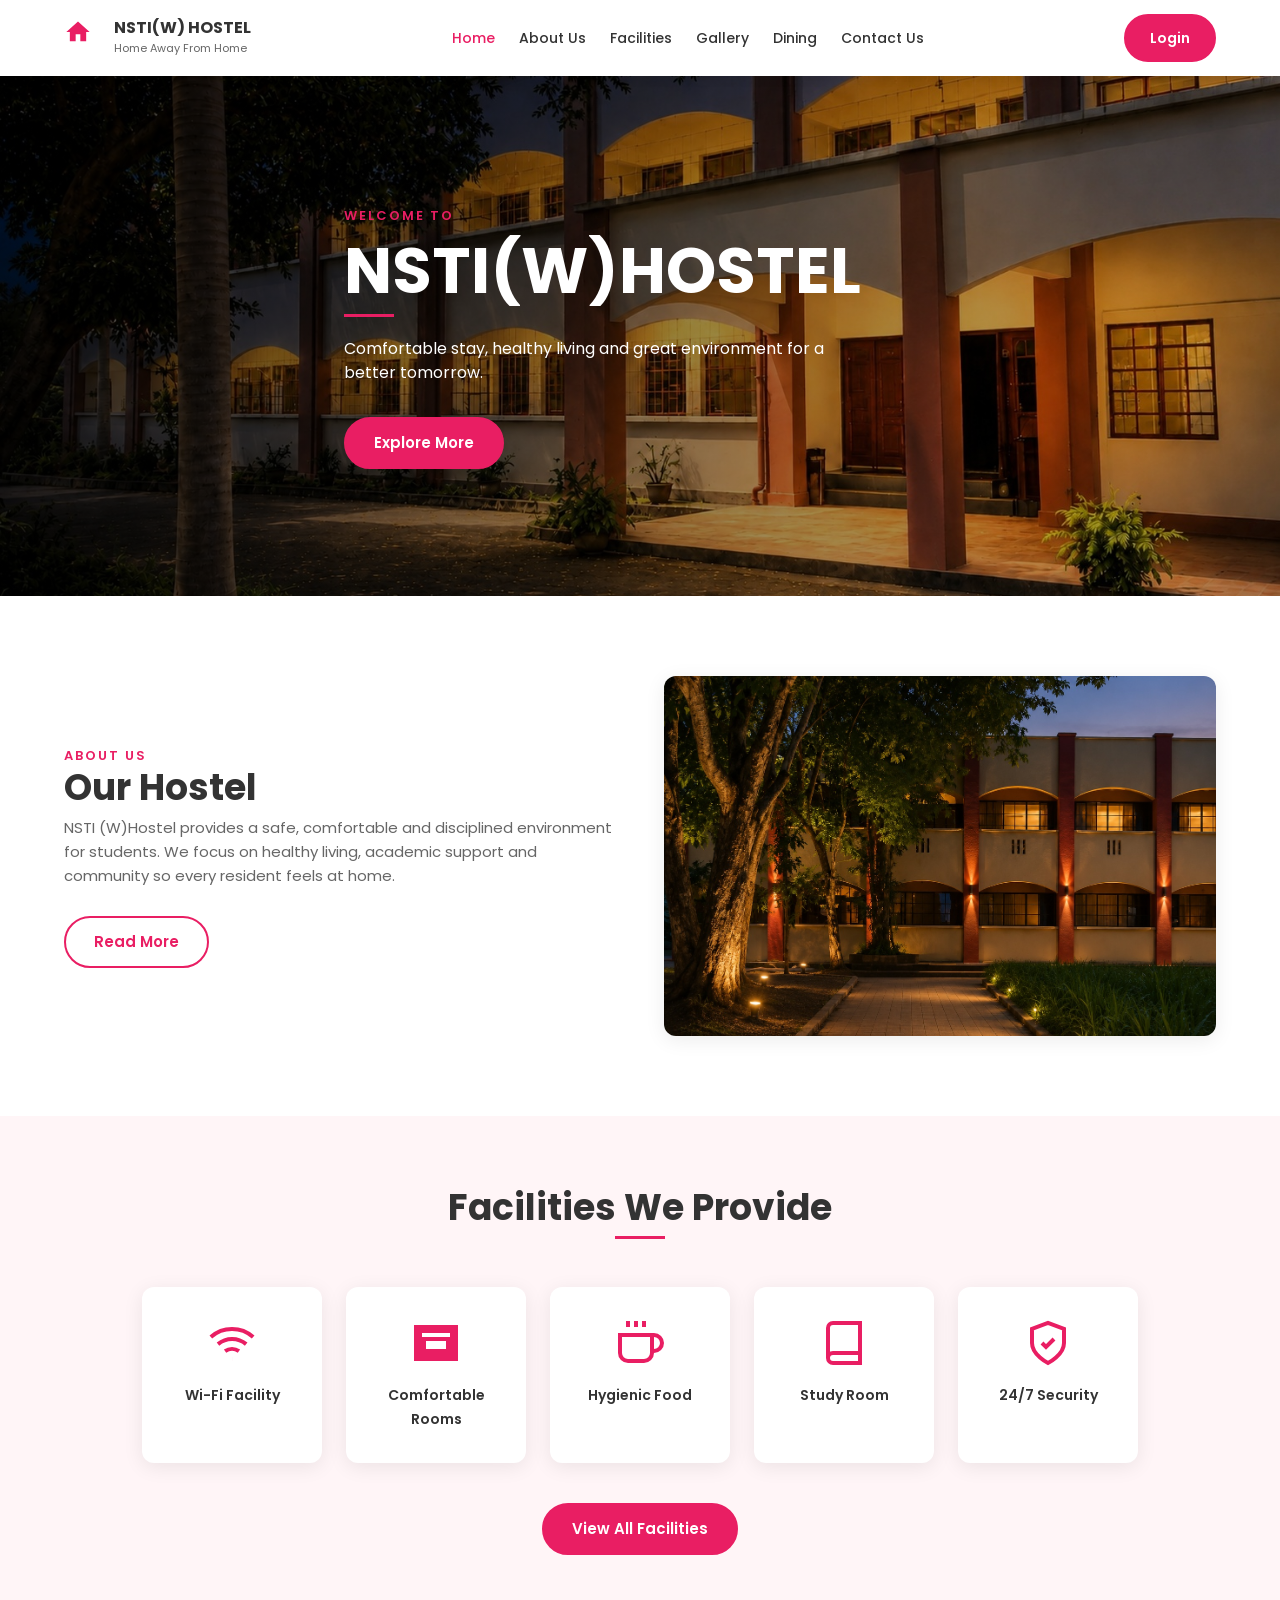
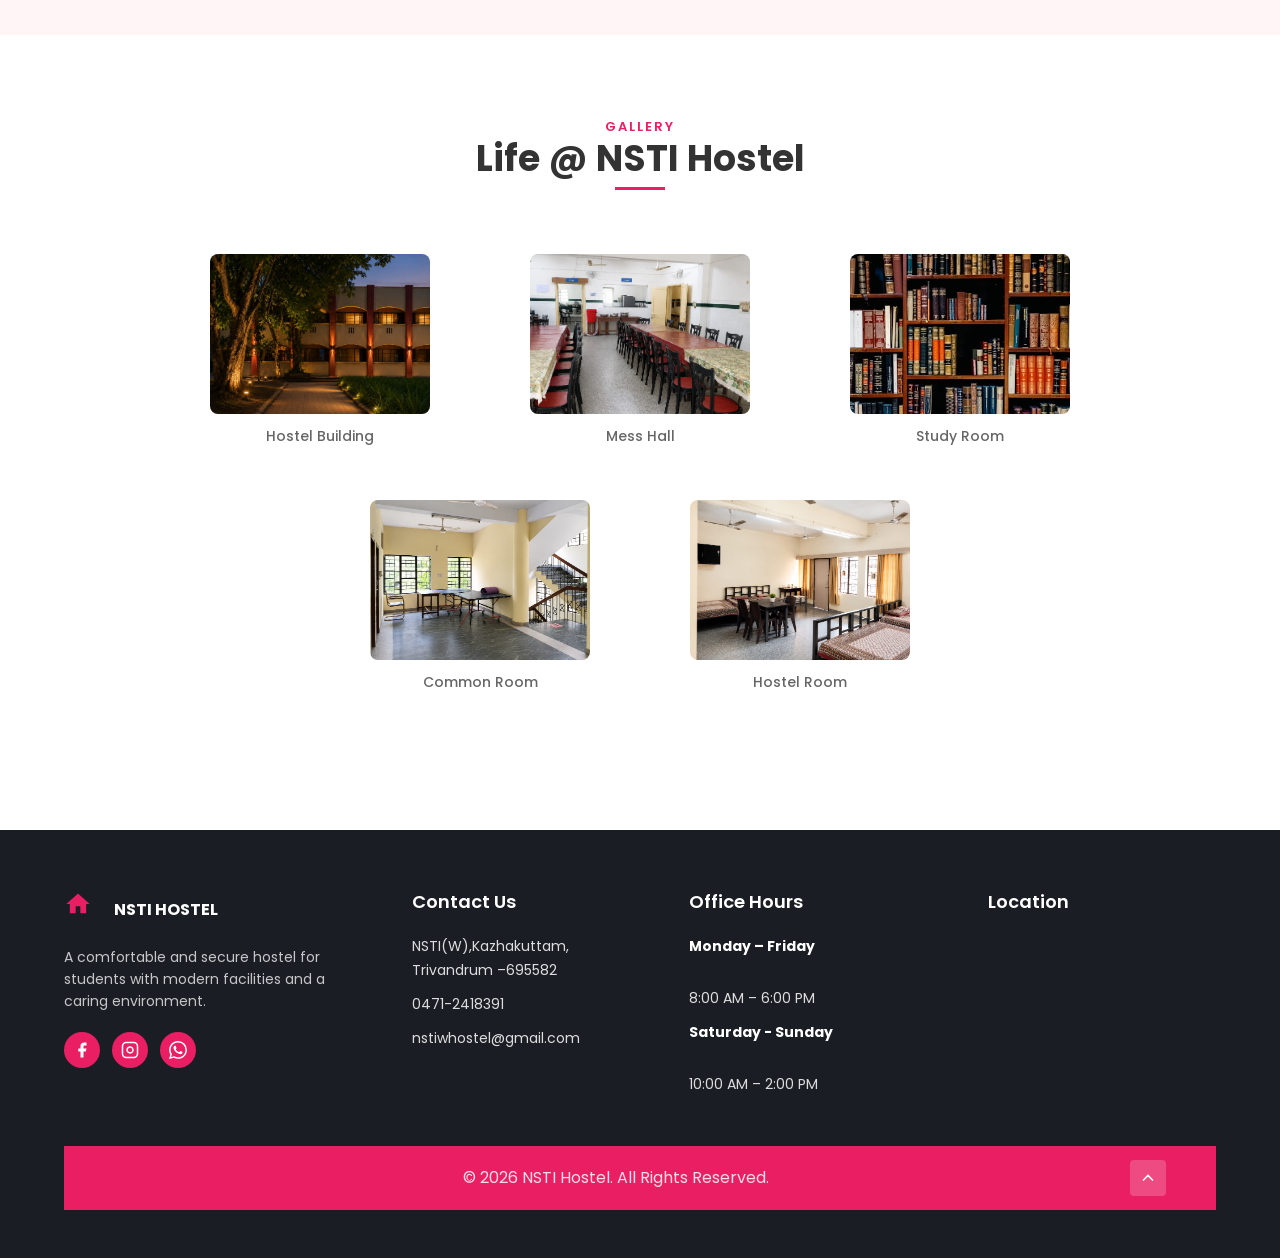
<file: index.html>
<!DOCTYPE html>
<html lang="en">
<head>
  <meta charset="UTF-8">
  <meta name="viewport" content="width=device-width, initial-scale=1.0">
  <title>NSTI Hostel — Home Away From Home</title>
  <link rel="icon" type="image/png" href="images/favicon.png">
  <link rel="preconnect" href="https://fonts.googleapis.com">
  <link rel="preconnect" href="https://fonts.gstatic.com" crossorigin>
  <link href="https://fonts.googleapis.com/css2?family=Poppins:wght@400;500;600;700&display=swap" rel="stylesheet">
  <link rel="stylesheet" href="style/styles.css">
 
</head>
<body>

  <header class="header">
    <div class="container header-row">
      <a href="index.html" class="logo">
        <span class="logo-icon"><svg viewBox="0 0 24 24" fill="currentColor"><path d="M10 20v-6h4v6h5v-8h3L12 3 2 12h3v8z"/></svg></span>
        <span class="logo-text"><strong>NSTI(W) HOSTEL</strong><small>Home Away From Home</small></span>
      </a>
      <input type="checkbox" id="menu-check" class="menu-check">
      <label for="menu-check" class="menu-btn" aria-label="Toggle menu"><span></span><span></span><span></span></label>
      <nav class="nav">
        <a href="index.html" class="nav-link active">Home</a>
        <a href="index.html#about" class="nav-link">About Us</a>
        <a href="facilities.html" class="nav-link">Facilities</a>
   
       <a href="index.html#gallery" class="nav-link">Gallery</a>
     <a href="dining.html" class="nav-link">Dining</a>
        <a href="contact.html" class="nav-link">Contact Us</a>
        
      </nav>
     
      
      <a href="login.html" class="btn btn-pink btn-login">Login</a>
    </div>
  </header>

  <section id="home" class="hero">
    <div class="hero-overlay"></div>
    <div class="container hero-box">
      <p class="label">WELCOME TO</p>
      <h1 class="hero-title">NSTI(W)HOSTEL</h1>
      <span class="pink-line"></span>
      <p class="hero-text">Comfortable stay, healthy living and great environment for a better tomorrow.</p>
      <div class="hero-btns">
        <a href="index.html#about" class="btn btn-pink">Explore More</a>
        
      </div>
    </div>
  </section>

  <section id="about" class="section">
    <div class="container row">
      <div class="col-text">
        <p class="label">ABOUT US</p>
        <h2 class="title">Our Hostel</h2>
        <p class="text">
          NSTI (W)Hostel provides a safe, comfortable and disciplined environment for students.
          We focus on healthy living, academic support and community so every resident feels at home.
          
        </p>
        <a href="facilities.html" class="btn btn-border">Read More</a>
      </div>
      <div class="col-img">
        <img src="images/front1.jpg" alt="NSTI Hostel building" class="rounded-img">
      </div>
    </div>
  </section>

  <section id="facilities" class="section section-pink">
    <div class="container">
      <div class="center-head">
        
        <h2 class="title">Facilities We Provide</h2>
        <span class="pink-line center"></span>
      </div>
      <div class="card-row">
        <div class="card">
          <span class="card-icon"><svg viewBox="0 0 24 24" fill="none" stroke="currentColor" stroke-width="2"><path d="M5 12.55a11 11 0 0 1 14.08 0M1.42 9a16 16 0 0 1 21.16 0M8.53 16.11a6 6 0 0 1 6.95 0M12 20h.01"/></svg></span>
          <h3>Wi-Fi Facility</h3>
        </div>
        <div class="card">
          <span class="card-icon"><svg viewBox="0 0 24 24" fill="none" stroke="currentColor" stroke-width="2"><path d="M2 4v16h20V4H2zm2 2h16v12H4V6z"/><path d="M6 10h12v6H6z"/></svg></span>
          <h3>Comfortable Rooms</h3>
        </div>
        <div class="card">
          <span class="card-icon"><svg viewBox="0 0 24 24" fill="none" stroke="currentColor" stroke-width="2"><path d="M18 8h1a4 4 0 0 1 0 8h-1M2 8h16v9a4 4 0 0 1-4 4H6a4 4 0 0 1-4-4V8z"/><line x1="6" y1="1" x2="6" y2="4"/><line x1="10" y1="1" x2="10" y2="4"/><line x1="14" y1="1" x2="14" y2="4"/></svg></span>
          <h3>Hygienic Food</h3>
        </div>
        <div class="card">
          <span class="card-icon"><svg viewBox="0 0 24 24" fill="none" stroke="currentColor" stroke-width="2"><path d="M4 19.5A2.5 2.5 0 0 1 6.5 17H20"/><path d="M6.5 2H20v20H6.5A2.5 2.5 0 0 1 4 19.5v-15A2.5 2.5 0 0 1 6.5 2z"/></svg></span>
          <h3>Study Room</h3>
        </div>
        <div class="card">
          <span class="card-icon"><svg viewBox="0 0 24 24" fill="none" stroke="currentColor" stroke-width="2"><path d="M12 22s8-4 8-10V5l-8-3-8 3v7c0 6 8 10 8 10z"/><path d="m9 12 2 2 4-4"/></svg></span>
          <h3>24/7 Security</h3>
        </div>
        
      </div>
      <div class="center-btn">
        <a href="facilities.html" class="btn btn-pink">View All Facilities</a>
      </div>
    </div>
  </section>

  <section id="gallery" class="section">
    <div class="container">
      <div class="center-head">
        <p class="label">GALLERY</p>
        <h2 class="title">Life @ NSTI Hostel</h2>
<span class ="pink-line center"></span>
      </div>
      <div class="gallery-row">
        <figure class="gallery-box">
          <img src="images/front1.jpg" alt="Hostel Building">
          <figcaption>Hostel Building</figcaption>
        </figure>
        <figure class="gallery-box">
          <img src="images/mess.png" alt="Mess Hall">
          <figcaption>Mess Hall</figcaption>
        </figure>
        <figure class="gallery-box">
          <img src="images/gallery-study-room.jpg" alt="Study Room">
          <figcaption>Study Room</figcaption>
        </figure>
        <figure class="gallery-box">
          <img src="images/common room.png" alt="Common Room">
          <figcaption>Common Room</figcaption>
        </figure>
        <figure class="gallery-box">
          <img src="images/room.png" alt="Hostel Room">
          <figcaption>Hostel Room</figcaption>
        </figure>
      </div>
      <div class="center-btn">
        
      </div>
    </div>
  </section>

  <footer class="footer">
    <div class="container footer-row">
      <div class="footer-col wide">
        <a href="index.html" class="logo">
          <span class="logo-icon"><svg viewBox="0 0 24 24" fill="currentColor"><path d="M10 20v-6h4v6h5v-8h3L12 3 2 12h3v8z"/></svg></span>
          <span class="logo-text"><strong>NSTI HOSTEL</strong></span>
        </a>
        <p class="footer-text">A comfortable and secure hostel for students with modern facilities and a caring environment.</p>
        <div class="social-row">
          <a href="#" class="social-link" aria-label="Facebook"><svg viewBox="0 0 24 24" fill="currentColor"><path d="M18 2h-3a5 5 0 0 0-5 5v3H7v4h3v8h4v-8h3l1-4h-4V7a1 1 0 0 1 1-1h3z"/></svg></a>
          <a href="#" class="social-link" aria-label="Instagram"><svg viewBox="0 0 24 24" fill="none" stroke="currentColor" stroke-width="2"><rect x="2" y="2" width="20" height="20" rx="5"/><path d="M16 11.37A4 4 0 1 1 12.63 8 4 4 0 0 1 16 11.37z"/></svg></a>
          <a href="#" class="social-link" aria-label="WhatsApp"><svg viewBox="0 0 24 24" fill="currentColor"><path d="M17.472 14.382c-.297-.149-1.758-.867-2.03-.967-.273-.099-.471-.148-.67.15-.197.297-.767.966-.94 1.164-.173.199-.347.223-.644.075-.297-.15-1.255-.463-2.39-1.475-.883-.788-1.48-1.761-1.653-2.059-.173-.297-.018-.458.13-.606.134-.133.298-.347.446-.52.149-.174.198-.298.298-.497.099-.198.05-.371-.025-.52-.075-.149-.669-1.612-.916-2.207-.242-.579-.487-.5-.669-.51-.173-.008-.371-.01-.57-.01-.198 0-.52.074-.792.372-.272.297-1.04 1.016-1.04 2.479 0 1.462 1.065 2.875 1.213 3.074.149.198 2.096 3.2 5.077 4.487.709.306 1.262.489 1.694.625.712.227 1.36.195 1.871.118.571-.085 1.758-.719 2.006-1.413.248-.694.248-1.289.173-1.413-.074-.124-.272-.198-.57-.347m-5.421 7.403h-.004a9.87 9.87 0 0 1-5.031-1.378l-.361-.214-3.741.982.998-3.648-.235-.374a9.86 9.86 0 0 1-1.51-5.26c.001-5.45 4.436-9.884 9.888-9.884 2.64 0 5.122 1.03 6.988 2.898a9.825 9.825 0 0 1 2.893 6.994c-.003 5.45-4.435 9.884-9.885 9.884m8.413-18.297A11.815 11.815 0 0 0 12.05 0C5.495 0 .16 5.335.157 11.892c0 2.096.547 4.142 1.588 5.945L.057 24l6.305-1.654a11.882 11.882 0 0 0 5.683 1.448h.005c6.554 0 11.89-5.335 11.893-11.893a11.821 11.821 0 0 0-3.48-8.413z"/></svg></a>
        </div>
      </div>
      
      <div class="footer-col">
        <h3 class="footer-title">Contact Us</h3>
        <ul class="footer-list">
          <li>NSTI(W),Kazhakuttam,
         Trivandrum –695582</li>
          <li>0471-2418391</li>
          <li>nstiwhostel@gmail.com</li>
        </ul>
      </div>
      <div class="footer-col">
        <h3 class="footer-title">Office Hours</h3>
        <ul class="footer-list">
          <li><strong>Monday – Friday</strong><br>8:00 AM – 6:00 PM</li>
          <li><strong>Saturday - Sunday</strong><br>10:00 AM – 2:00 PM</li>
        </ul>
      </div>
<ul>
<li>
<div class="location">
	<center><h3 class="footer-title">Location</h3></center>
	<iframe src="https://www.google.com/maps/embed?pb=!1m18!1m12!1m3!1d3945.1865123400244!2d76.86432767582475!3d8.578058295882988!2m3!1f0!2f0!3f0!3m2!1i1024!2i768!4f13.1!3m3!1m2!1s0x3b05bfa6701f8927%3A0x2cf3b513cea7321d!2sNational%20Skill%20Training%20Institute%20for%20Women!5e0!3m2!1sen!2sin!4v1779445949504!5m2!1sen!2sin" width="250" height="150" style="border:0;" allowfullscreen="" loading="lazy" referrerpolicy="no-referrer-when-downgrade">      	 
		 </iframe>
    </div>
</li>
</ul>
    <div class="footer-bar">
      <div class="container bar-row">
        <p><center>© 2026 NSTI Hostel. All Rights Reserved.</center></p>
        <a href="#home" class="top-btn" aria-label="Back to top"><svg viewBox="0 0 24 24" fill="none" stroke="currentcolor" stroke-width="2"><polyline points="18 15 12 9 6 15"/></svg></a>
      </div>
	
    </div>
  </footer>

</body>
</html>
</file>
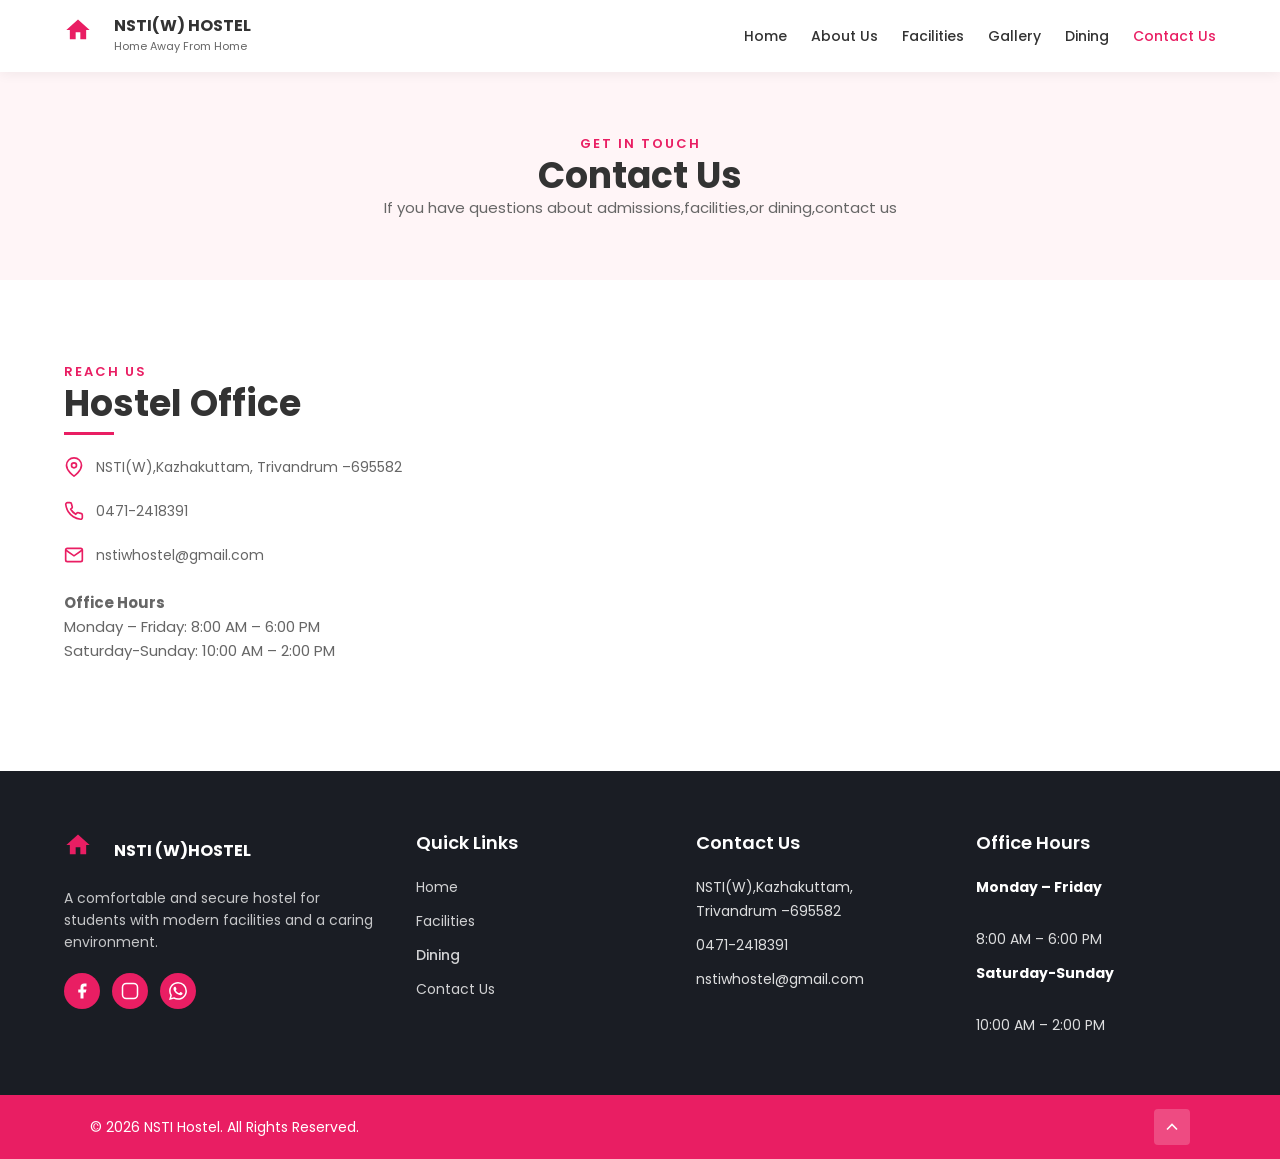
<file: contact.html>
<!DOCTYPE html>
<html lang="en">
<head>
  <meta charset="UTF-8">
  <meta name="viewport" content="width=device-width, initial-scale=1.0">
  <title>Contact Us — NSTI (W)Hostel</title>
  <link rel="icon" type="image/png" href="images/favicon.png">
  <link rel="preconnect" href="https://fonts.googleapis.com">
  <link rel="preconnect" href="https://fonts.gstatic.com" crossorigin>
  <link href="https://fonts.googleapis.com/css2?family=Poppins:wght@400;500;600;700&display=swap" rel="stylesheet">
  <link rel="stylesheet" href="style/styles.css">
</head>
<body>

  <header class="header">
    <div class="container header-row">
      <a href="index.html" class="logo">
        <span class="logo-icon"><svg viewBox="0 0 24 24" fill="currentColor"><path d="M10 20v-6h4v6h5v-8h3L12 3 2 12h3v8z"/></svg></span>
        <span class="logo-text"><strong>NSTI(W) HOSTEL</strong><small>Home Away From Home</small></span>
      </a>
      <input type="checkbox" id="menu-check" class="menu-check">
      <label for="menu-check" class="menu-btn" aria-label="Toggle menu"><span></span><span></span><span></span></label>
      <nav class="nav">
        <a href="index.html" class="nav-link">Home</a>
        <a href="index.html#about" class="nav-link">About Us</a>
        <a href="facilities.html" class="nav-link">Facilities</a>
        
        <a href="index.html#gallery" class="nav-link">Gallery</a>
         <a href="dining.html" class="nav-link">Dining</a>

        <a href="contact.html" class="nav-link active">Contact Us</a>
      </nav>

    </div>
  </header>

  <section class="page-banner">
    <div class="container">
      <p class="label">GET IN TOUCH</p>
      <h1 class="title">Contact Us</h1>
      <p class="text">If you have questions about admissions,facilities,or dining,contact us</p>
    </div>
  </section>

  <section class="section">
    <div class="container contact-row">
      <div class="contact-info">
        <p class="label">REACH US</p>
        <h2 class="title">Hostel Office</h2>
        <span class="pink-line"></span>

        <div class="info-item">
          <span class="info-icon"><svg viewBox="0 0 24 24" fill="none" stroke="currentColor" stroke-width="2"><path d="M21 10c0 7-9 13-9 13s-9-6-9-13a9 9 0 0 1 18 0z"/><circle cx="12" cy="10" r="3"/></svg></span>
          <span> NSTI(W),Kazhakuttam,
         Trivandrum –695582 </span>
        </div>
        <div class="info-item">
          <span class="info-icon"><svg viewBox="0 0 24 24" fill="none" stroke="currentColor" stroke-width="2"><path d="M22 16.92v3a2 2 0 0 1-2.18 2 19.79 19.79 0 0 1-8.63-3.07 19.5 19.5 0 0 1-6-6 19.79 19.79 0 0 1-3.07-8.67A2 2 0 0 1 4.11 2h3a2 2 0 0 1 2 1.72c.127.96.361 1.903.7 2.81a2 2 0 0 1-.45 2.11L8.09 9.91a16 16 0 0 0 6 6l1.27-1.27a2 2 0 0 1 2.11-.45c.907.339 1.85.573 2.81.7A2 2 0 0 1 22 16.92z"/></svg></span>
          <span>0471-2418391</span>
        </div>
        <div class="info-item">
          <span class="info-icon"><svg viewBox="0 0 24 24" fill="none" stroke="currentColor" stroke-width="2"><path d="M4 4h16c1.1 0 2 .9 2 2v12c0 1.1-.9 2-2 2H4c-1.1 0-2-.9-2-2V6c0-1.1.9-2 2-2z"/><polyline points="22,6 12,13 2,6"/></svg></span>
          <span>nstiwhostel@gmail.com</span>
        </div>

        <p class="text text-gap">
          <strong>Office Hours</strong><br>
          Monday – Friday: 8:00 AM – 6:00 PM<br>
          Saturday-Sunday: 10:00 AM – 2:00 PM
        </p>
      </div>

     
  </section>

  <footer class="footer">
    <div class="container footer-row">
      <div class="footer-col wide">
        <a href="index.html" class="logo">
          <span class="logo-icon"><svg viewBox="0 0 24 24" fill="currentColor"><path d="M10 20v-6h4v6h5v-8h3L12 3 2 12h3v8z"/></svg></span>
          <span class="logo-text"><strong>NSTI (W)HOSTEL</strong></span>
        </a>
        <p class="footer-text">A comfortable and secure hostel for students with modern facilities and a caring environment.</p>
        <div class="social-row">
          <a href="#" class="social-link" aria-label="Facebook"><svg viewBox="0 0 24 24" fill="currentColor"><path d="M18 2h-3a5 5 0 0 0-5 5v3H7v4h3v8h4v-8h3l1-4h-4V7a1 1 0 0 1 1-1h3z"/></svg></a>
          <a href="#" class="social-link" aria-label="Instagram"><svg viewBox="0 0 24 24" fill="none" stroke="currentColor" stroke-width="2"><rect x="2" y="2" width="20" height="20" rx="5"/></svg></a>
          <a href="#" class="social-link" aria-label="WhatsApp"><svg viewBox="0 0 24 24" fill="currentColor"><path d="M17.472 14.382c-.297-.149-1.758-.867-2.03-.967-.273-.099-.471-.148-.67.15-.197.297-.767.966-.94 1.164-.173.199-.347.223-.644.075-.297-.15-1.255-.463-2.39-1.475-.883-.788-1.48-1.761-1.653-2.059-.173-.297-.018-.458.13-.606.134-.133.298-.347.446-.52.149-.174.198-.298.298-.497.099-.198.05-.371-.025-.52-.075-.149-.669-1.612-.916-2.207-.242-.579-.487-.5-.669-.51-.173-.008-.371-.01-.57-.01-.198 0-.52.074-.792.372-.272.297-1.04 1.016-1.04 2.479 0 1.462 1.065 2.875 1.213 3.074.149.198 2.096 3.2 5.077 4.487.709.306 1.262.489 1.694.625.712.227 1.36.195 1.871.118.571-.085 1.758-.719 2.006-1.413.248-.694.248-1.289.173-1.413-.074-.124-.272-.198-.57-.347m-5.421 7.403h-.004a9.87 9.87 0 0 1-5.031-1.378l-.361-.214-3.741.982.998-3.648-.235-.374a9.86 9.86 0 0 1-1.51-5.26c.001-5.45 4.436-9.884 9.888-9.884 2.64 0 5.122 1.03 6.988 2.898a9.825 9.825 0 0 1 2.893 6.994c-.003 5.45-4.435 9.884-9.885 9.884m8.413-18.297A11.815 11.815 0 0 0 12.05 0C5.495 0 .16 5.335.157 11.892c0 2.096.547 4.142 1.588 5.945L.057 24l6.305-1.654a11.882 11.882 0 0 0 5.683 1.448h.005c6.554 0 11.89-5.335 11.893-11.893a11.821 11.821 0 0 0-3.48-8.413z"/></svg></a>
        </div>
      </div>
      <div class="footer-col">
        <h3 class="footer-title">Quick Links</h3>
        <ul class="footer-list">
          <li><a href="index.html">Home</a></li>
          <li><a href="facilities.html">Facilities</a></li>
           <li><a href="dining.html" class="nav-link">Dining</a></li>

          <li><a href="contact.html">Contact Us</a></li>
        </ul>
      </div>
      <div class="footer-col">
        <h3 class="footer-title">Contact Us</h3>
        <ul class="footer-list">
          <li>NSTI(W),Kazhakuttam,
         Trivandrum –695582</li>
          <li>0471-2418391</li>
          <li>nstiwhostel@gmail.com</li>

        </ul>
      </div>
      <div class="footer-col">
        <h3 class="footer-title">Office Hours</h3>
        <ul class="footer-list">
          <li><strong>Monday – Friday</strong><br>8:00 AM – 6:00 PM</li>
          <li><strong>Saturday-Sunday</strong><br>10:00 AM – 2:00 PM</li>
        </ul>
      </div>
    </div>
    <div class="footer-bar">
      <div class="container bar-row">
        <p>© 2026 NSTI Hostel. All Rights Reserved.</p>
        <a href="#" class="top-btn" aria-label="Back to top"><svg viewBox="0 0 24 24" fill="none" stroke="currentColor" stroke-width="2"><polyline points="18 15 12 9 6 15"/></svg></a>
      </div>
    </div>
  </footer>

  
</body>
</html>
</file>
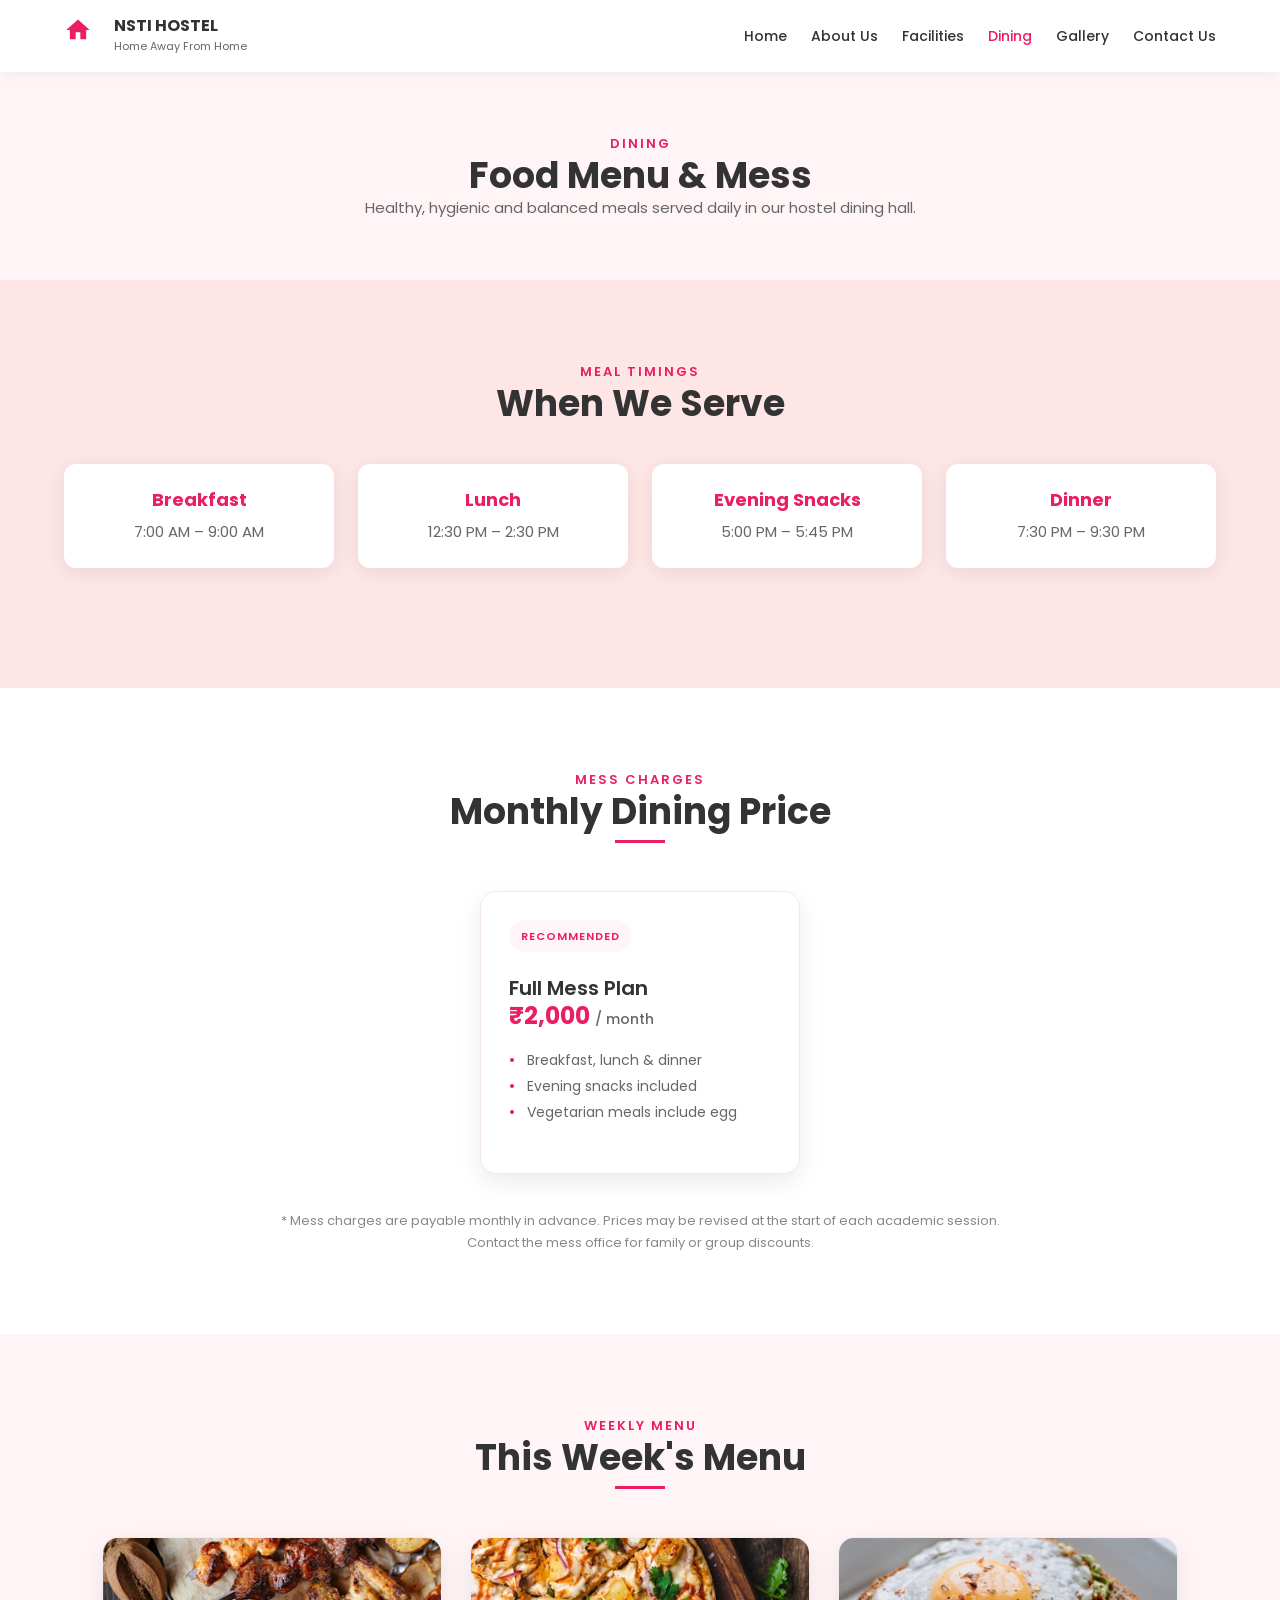
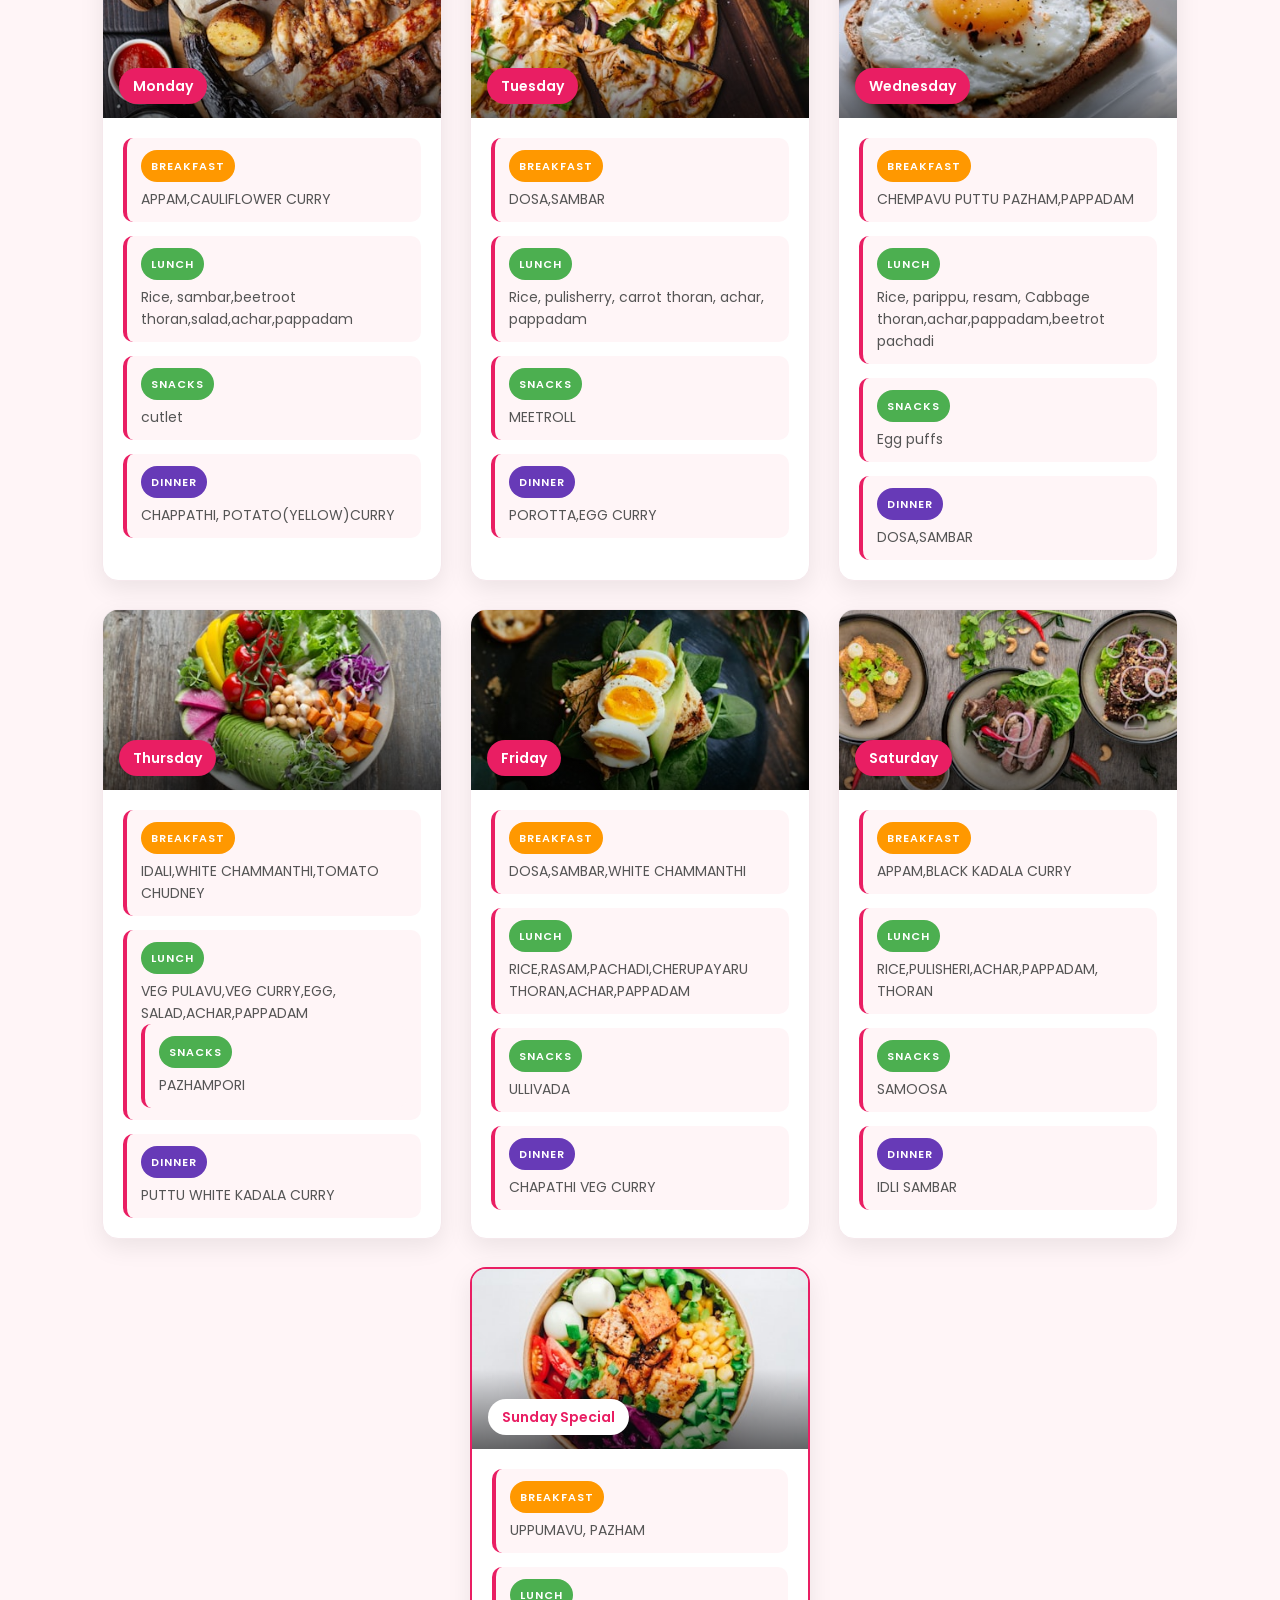
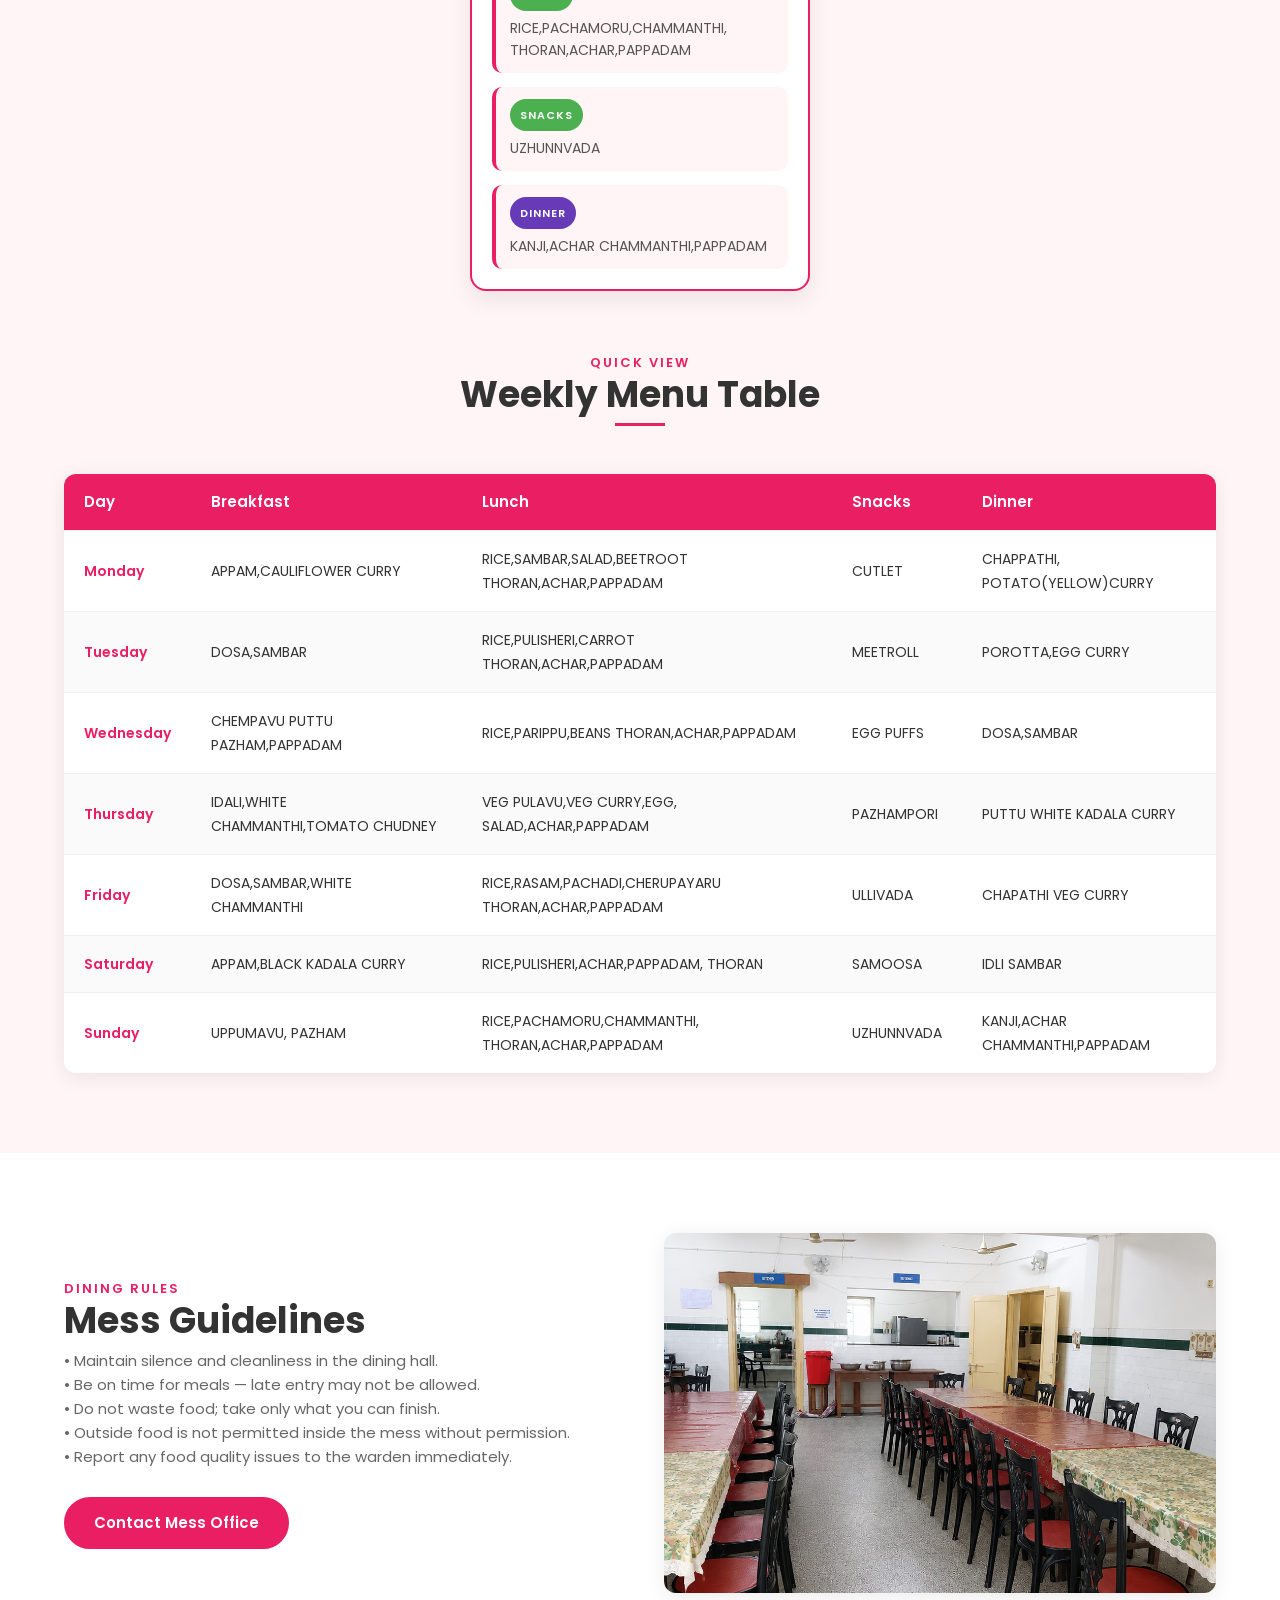
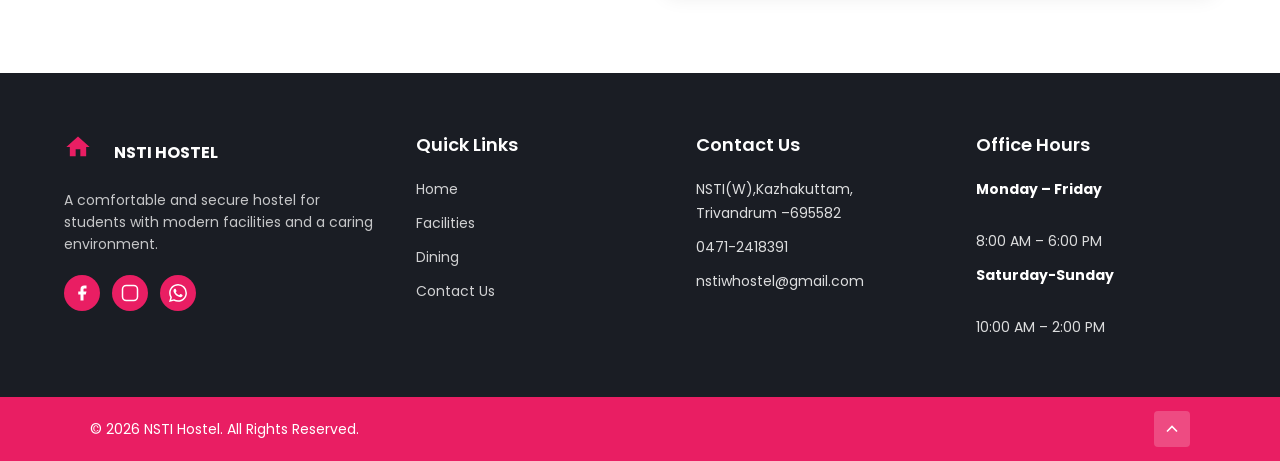
<file: dining.html>
<!DOCTYPE html>
<html lang="en">
<head>
  <meta charset="UTF-8">
  <meta name="viewport" content="width=device-width, initial-scale=1.0">
  <title>Dining — NSTI Hostel</title>
  <link rel="icon" type="image/png" href="images/favicon.png">
  <link rel="preconnect" href="https://fonts.googleapis.com">
  <link rel="preconnect" href="https://fonts.gstatic.com" crossorigin>
  <link href="https://fonts.googleapis.com/css2?family=Poppins:wght@400;500;600;700&display=swap" rel="stylesheet">
  <link rel="stylesheet" href="style/styles.css">
</head>
<body>

  <header class="header">
    <div class="container header-row">
      <a href="index.html" class="logo">
        <span class="logo-icon"><svg viewBox="0 0 24 24" fill="currentColor"><path d="M10 20v-6h4v6h5v-8h3L12 3 2 12h3v8z"/></svg></span>
        <span class="logo-text"><strong>NSTI HOSTEL</strong><small>Home Away From Home</small></span>
      </a>
      <input type="checkbox" id="menu-check" class="menu-check">
      <label for="menu-check" class="menu-btn" aria-label="Toggle menu"><span></span><span></span><span></span></label>
      <nav class="nav">
        <a href="index.html" class="nav-link">Home</a>
        <a href="index.html#about" class="nav-link">About Us</a>
        <a href="facilities.html" class="nav-link">Facilities</a>
        
        <a href="dining.html" class="nav-link active">Dining</a>
        <a href="index.html#gallery" class="nav-link">Gallery</a>
        <a href="contact.html" class="nav-link">Contact Us</a>
      </nav>
     
    </div>
  </header>

  <section class="page-banner">
    <div class="container">
      <p class="label">DINING</p>
      <h1 class="title">Food Menu &amp; Mess</h1>
      <p class="text">Healthy, hygienic and balanced meals served daily in our hostel dining hall.</p>
    </div>
  </section>

  <section class="section section-pink dark-pink">
    <div class="container">
      <div class="center-head">
        <p class="label">MEAL TIMINGS</p>
        <h2 class="title">When We Serve</h2>
      </div>
      <div class="timing-row">
        <div class="timing-box">
          <h3>Breakfast</h3>
          <p>7:00 AM – 9:00 AM</p>
        </div>
        <div class="timing-box">
          <h3>Lunch</h3>
          <p>12:30 PM – 2:30 PM</p>
        </div>
        <div class="timing-box">
          <h3>Evening Snacks</h3>
          <p>5:00 PM – 5:45 PM</p>
        </div>
        <div class="timing-box">
          <h3>Dinner</h3>
          <p>7:30 PM – 9:30 PM</p>
        </div>
      </div>
    </div>
  </section>

  <section class="section">
    <div class="container">
      <div class="center-head">
        <p class="label">MESS CHARGES</p>
        <h2 class="title">Monthly Dining Price</h2>
        <span class="pink-line center"></span>
        
      </div>

      <div class="dining-price-grid">
        <article class="dining-price-card">
          <span class="room-badge">Recommended</span>
          <h3>Full Mess Plan</h3>
          <p class="room-rent">₹2,000 <span>/ month</span></p>
          <ul class="room-details">
            <li>Breakfast, lunch &amp; dinner</li>
            <li>Evening snacks included</li>
            <li>Vegetarian meals include egg</li>
            
          </ul>
        </article>
       
      </div>

      <p class="dining-price-note">* Mess charges are payable monthly in advance. Prices may be revised at the start of each academic session. Contact the mess office for family or group discounts.</p>

    </div>
  </section>

  <section class="section section-pink">
    <div class="container">
      <div class="center-head">
        <p class="label">WEEKLY MENU</p>
        <h2 class="title">This Week's Menu</h2>
        <span class="pink-line center"></span>
      </div>
      <div class="menu-grid">
        <article class="menu-day">
          <div class="menu-day-img">
            <img src="images/menu-monday.jpg" alt="Monday menu">
            <span class="menu-day-badge">Monday</span>
          </div>
          <div class="menu-day-body">
            <div class="menu-meal">
              <span class="meal-tag breakfast">Breakfast</span>
              <p>APPAM,CAULIFLOWER CURRY</p>
            </div>
            <div class="menu-meal">
              <span class="meal-tag lunch">Lunch</span>
              <p>Rice, sambar,beetroot thoran,salad,achar,pappadam</p>
            </div>
<div class="menu-meal">
              <span class="meal-tag lunch">Snacks</span>
              <p>cutlet </p>
            </div>

            <div class="menu-meal">
              <span class="meal-tag dinner">Dinner</span>
              <p>CHAPPATHI,
POTATO(YELLOW)CURRY</p>
            </div>
          </div>
        </article>

        <article class="menu-day">
          <div class="menu-day-img">
            <img src="images/menu-tuesday.jpg" alt="Tuesday menu">
            <span class="menu-day-badge">Tuesday</span>
          </div>
          <div class="menu-day-body">
            <div class="menu-meal">
              <span class="meal-tag breakfast">Breakfast</span>
              <p>DOSA,SAMBAR</p>
            </div>
            <div class="menu-meal">
              <span class="meal-tag lunch">Lunch</span>
              <p>Rice, pulisherry, carrot thoran, achar, pappadam</p>
            </div>
 <div class="menu-meal">
              <span class="meal-tag lunch">Snacks</span>
              <p>MEETROLL</p>
            </div>

            <div class="menu-meal">
              <span class="meal-tag dinner">Dinner</span>
              <p>POROTTA,EGG CURRY</p>
            </div>
          </div>
        </article>

        <article class="menu-day">
          <div class="menu-day-img">
            <img src="images/menu-wednesday.jpg" alt="Wednesday menu">
            <span class="menu-day-badge">Wednesday</span>
          </div>
          <div class="menu-day-body">
            <div class="menu-meal">
              <span class="meal-tag breakfast">Breakfast</span>
              <p>CHEMPAVU PUTTU
PAZHAM,PAPPADAM</p>
            </div>
            <div class="menu-meal">
              <span class="meal-tag lunch">Lunch</span>
              <p>Rice, parippu, resam, Cabbage thoran,achar,pappadam,beetrot pachadi</p>
            </div>
<div class="menu-meal">
              <span class="meal-tag lunch">Snacks</span>
              <p>Egg puffs</p>
            </div>

            <div class="menu-meal">
              <span class="meal-tag dinner">Dinner</span>
              <p>DOSA,SAMBAR</p>
            </div>
          </div>
        </article>

        <article class="menu-day">
          <div class="menu-day-img">
            <img src="images/menu-thursday.jpg" alt="Thursday menu">
            <span class="menu-day-badge">Thursday</span>
          </div>
          <div class="menu-day-body">
            <div class="menu-meal">
              <span class="meal-tag breakfast">Breakfast</span>
              <p>IDALI,WHITE
CHAMMANTHI,TOMATO
CHUDNEY</p>
            </div>
            <div class="menu-meal">
              <span class="meal-tag lunch">Lunch</span>
              <p>VEG PULAVU,VEG CURRY,EGG,
SALAD,ACHAR,PAPPADAM
</p>
        <div class="menu-meal">
              <span class="meal-tag lunch">Snacks </span>
              <p>PAZHAMPORI </p>
            </div>

            </div>
            <div class="menu-meal">
              <span class="meal-tag dinner">Dinner</span>
              <p>PUTTU
WHITE KADALA CURRY
</p>
            </div>
          </div>
        </article>

        <article class="menu-day">
          <div class="menu-day-img">
            <img src="images/menu-friday.jpg" alt="Friday menu">
            <span class="menu-day-badge">Friday</span>
          </div>
          <div class="menu-day-body">
            <div class="menu-meal">
              <span class="meal-tag breakfast">Breakfast</span>
              <p>DOSA,SAMBAR,WHITE
CHAMMANTHI</p>
            </div>
            <div class="menu-meal">
              <span class="meal-tag lunch">Lunch</span>
              <p>RICE,RASAM,PACHADI,CHERUPAYARU
THORAN,ACHAR,PAPPADAM</p>
            </div>

         <div class="menu-meal">
              <span class="meal-tag lunch">Snacks </span>
              <p>ULLIVADA </p>
            </div>

            <div class="menu-meal">
              <span class="meal-tag dinner">Dinner</span>
              <p>CHAPATHI
VEG CURRY</p>
            </div>
          </div>
        </article>

        <article class="menu-day">
          <div class="menu-day-img">
            <img src="images/menu-saturday.jpg" alt="Saturday menu">
            <span class="menu-day-badge">Saturday</span>
          </div>
          <div class="menu-day-body">
            <div class="menu-meal">
              <span class="meal-tag breakfast">Breakfast</span>
              <p>APPAM,BLACK KADALA
CURRY</p>
            </div>
            <div class="menu-meal">
              <span class="meal-tag lunch">Lunch</span>
              <p>RICE,PULISHERI,ACHAR,PAPPADAM,
THORAN
</p>
            </div>

<div class="menu-meal">
              <span class="meal-tag lunch">Snacks </span>
              <p>SAMOOSA </p>
            </div>

            <div class="menu-meal">
              <span class="meal-tag dinner">Dinner</span>
              <p>IDLI
SAMBAR</p>
            </div>
          </div>
        </article>

        <article class="menu-day highlight">
          <div class="menu-day-img">
            <img src="images/menu-sunday.jpg" alt="Sunday special menu">
            <span class="menu-day-badge">Sunday Special</span>
          </div>
          <div class="menu-day-body">
            <div class="menu-meal">
              <span class="meal-tag breakfast">Breakfast</span>
              <p>UPPUMAVU, PAZHAM</p>
            </div>
            <div class="menu-meal">
              <span class="meal-tag lunch">Lunch</span>
              <p>RICE,PACHAMORU,CHAMMANTHI,
THORAN,ACHAR,PAPPADAM</p>
            </div>
<div class="menu-meal">
              <span class="meal-tag lunch">Snacks </span>
              <p>UZHUNNVADA</p>
            </div>


            <div class="menu-meal">
              <span class="meal-tag dinner">Dinner</span>
              <p>KANJI,ACHAR
CHAMMANTHI,PAPPADAM</p>
            </div>
          </div>
        </article>
      </div>

      <div class="center-head section-head-gap">
        <p class="label">QUICK VIEW</p>
        <h2 class="title">Weekly Menu Table</h2>
        <span class="pink-line center"></span>
      </div>
      <div class="menu-table-wrap">
        <table class="menu-table">
          <thead>
            <tr>
              <th>Day</th>
              <th>Breakfast</th>
              <th>Lunch</th>
              <th>Snacks</th>
              <th>Dinner</th>
            </tr>
          </thead>
          <tbody>
            <tr>
              <td>Monday</td>
              <td>APPAM,CAULIFLOWER CURRY </td>
              <td>RICE,SAMBAR,SALAD,BEETROOT
THORAN,ACHAR,PAPPADAM</td>
              <td>CUTLET</td>
              <td>CHAPPATHI,
POTATO(YELLOW)CURRY</td>
            </tr>
            <tr>
              <td>Tuesday</td>
              <td>DOSA,SAMBAR</td>
              <td>RICE,PULISHERI,CARROT
THORAN,ACHAR,PAPPADAM</td>
              <td>MEETROLL</td>
              <td>POROTTA,EGG CURRY</td>

            </tr>
            <tr>
              <td>Wednesday</td>
              <td>CHEMPAVU PUTTU
PAZHAM,PAPPADAM</td>
              <td>RICE,PARIPPU,BEANS
THORAN,ACHAR,PAPPADAM
</td>
              <td>EGG PUFFS </td>
              <td>DOSA,SAMBAR</td>
            </tr>
            <tr>
              <td>Thursday</td>
              <td>IDALI,WHITE
CHAMMANTHI,TOMATO
CHUDNEY</td>
              <td>VEG PULAVU,VEG CURRY,EGG,
SALAD,ACHAR,PAPPADAM</td>
              <td>PAZHAMPORI</td>
              <td>PUTTU
WHITE KADALA CURRY</td>
            </tr>
            <tr>
              <td>Friday</td>
              <td>DOSA,SAMBAR,WHITE
CHAMMANTHI</td>
              <td>RICE,RASAM,PACHADI,CHERUPAYARU
THORAN,ACHAR,PAPPADAM</td>
              <td>ULLIVADA</td>
              <td>CHAPATHI
VEG CURRY</td>
            </tr>
            <tr>
              <td>Saturday</td>
              <td>APPAM,BLACK KADALA
CURRY</td>
              <td>RICE,PULISHERI,ACHAR,PAPPADAM,
THORAN
</td>
              <td>SAMOOSA</td>
              <td>IDLI
SAMBAR</td>
            </tr>
            <tr>
              <td>Sunday</td>
              <td>UPPUMAVU, PAZHAM</td>
              <td>RICE,PACHAMORU,CHAMMANTHI,
THORAN,ACHAR,PAPPADAM</td>
              <td>UZHUNNVADA </td>
             <td>KANJI,ACHAR
CHAMMANTHI,PAPPADAM</td>
            </tr>
          </tbody>
        </table>
      </div>
    </div>
  </section>

  <section class="section">
    <div class="container row">
      <div class="col-text">
        <p class="label">DINING RULES</p>
        <h2 class="title">Mess Guidelines</h2>
        <p class="text">• Maintain silence and cleanliness in the dining hall.<br>
        • Be on time for meals — late entry may not be allowed.<br>
        • Do not waste food; take only what you can finish.<br>
        • Outside food is not permitted inside the mess without permission.<br>
        • Report any food quality issues to the warden immediately.</p>
        <a href="contact.html" class="btn btn-pink">Contact Mess Office</a>
      </div>
      <div class="col-img">
        <img src="images\mess.png" alt="NSTI Hostel mess hall" class="rounded-img">
      </div>
    </div>
  </section>

  <footer class="footer">
    <div class="container footer-row">
      <div class="footer-col wide">
        <a href="index.html" class="logo">
          <span class="logo-icon"><svg viewBox="0 0 24 24" fill="currentColor"><path d="M10 20v-6h4v6h5v-8h3L12 3 2 12h3v8z"/></svg></span>
          <span class="logo-text"><strong>NSTI HOSTEL</strong></span>
        </a>
        <p class="footer-text">A comfortable and secure hostel for students with modern facilities and a caring environment.</p>
        <div class="social-row">
          <a href="#" class="social-link" aria-label="Facebook"><svg viewBox="0 0 24 24" fill="currentColor"><path d="M18 2h-3a5 5 0 0 0-5 5v3H7v4h3v8h4v-8h3l1-4h-4V7a1 1 0 0 1 1-1h3z"/></svg></a>
          <a href="#" class="social-link" aria-label="Instagram"><svg viewBox="0 0 24 24" fill="none" stroke="currentColor" stroke-width="2"><rect x="2" y="2" width="20" height="20" rx="5"/></svg></a>
          <a href="#" class="social-link" aria-label="WhatsApp"><svg viewBox="0 0 24 24" fill="currentColor"><path d="M17.472 14.382c-.297-.149-1.758-.867-2.03-.967-.273-.099-.471-.148-.67.15-.197.297-.767.966-.94 1.164-.173.199-.347.223-.644.075-.297-.15-1.255-.463-2.39-1.475-.883-.788-1.48-1.761-1.653-2.059-.173-.297-.018-.458.13-.606.134-.133.298-.347.446-.52.149-.174.198-.298.298-.497.099-.198.05-.371-.025-.52-.075-.149-.669-1.612-.916-2.207-.242-.579-.487-.5-.669-.51-.173-.008-.371-.01-.57-.01-.198 0-.52.074-.792.372-.272.297-1.04 1.016-1.04 2.479 0 1.462 1.065 2.875 1.213 3.074.149.198 2.096 3.2 5.077 4.487.709.306 1.262.489 1.694.625.712.227 1.36.195 1.871.118.571-.085 1.758-.719 2.006-1.413.248-.694.248-1.289.173-1.413-.074-.124-.272-.198-.57-.347m-5.421 7.403h-.004a9.87 9.87 0 0 1-5.031-1.378l-.361-.214-3.741.982.998-3.648-.235-.374a9.86 9.86 0 0 1-1.51-5.26c.001-5.45 4.436-9.884 9.888-9.884 2.64 0 5.122 1.03 6.988 2.898a9.825 9.825 0 0 1 2.893 6.994c-.003 5.45-4.435 9.884-9.885 9.884m8.413-18.297A11.815 11.815 0 0 0 12.05 0C5.495 0 .16 5.335.157 11.892c0 2.096.547 4.142 1.588 5.945L.057 24l6.305-1.654a11.882 11.882 0 0 0 5.683 1.448h.005c6.554 0 11.89-5.335 11.893-11.893a11.821 11.821 0 0 0-3.48-8.413z"/></svg></a>
        </div>
      </div>
      <div class="footer-col">
        <h3 class="footer-title">Quick Links</h3>
        <ul class="footer-list">
          <li><a href="index.html">Home</a></li>
          <li><a href="facilities.html">Facilities</a></li>
          
          <li><a href="dining.html">Dining</a></li>
          <li><a href="contact.html">Contact Us</a></li>
        </ul>
      </div>
      <div class="footer-col">
        <h3 class="footer-title">Contact Us</h3>
        <ul class="footer-list">
          <li>NSTI(W),Kazhakuttam,
         Trivandrum –695582</li>
          <li>0471-2418391</li>
          <li>nstiwhostel@gmail.com</li>
        </ul>
      </div>
      <div class="footer-col">
        <h3 class="footer-title">Office Hours</h3>
        <ul class="footer-list">
          <li><strong>Monday – Friday</strong><br>8:00 AM – 6:00 PM</li>
          <li><strong>Saturday-Sunday</strong><br>10:00 AM – 2:00 PM</li>
        </ul>
      </div>
    </div>
    <div class="footer-bar">
      <div class="container bar-row">
        <p>© 2026 NSTI Hostel. All Rights Reserved.</p>
        <a href="#" class="top-btn" aria-label="Back to top"><svg viewBox="0 0 24 24" fill="none" stroke="currentColor" stroke-width="2"><polyline points="18 15 12 9 6 15"/></svg></a>
      </div>
    </div>
  </footer>

</body>
</html>
</file>
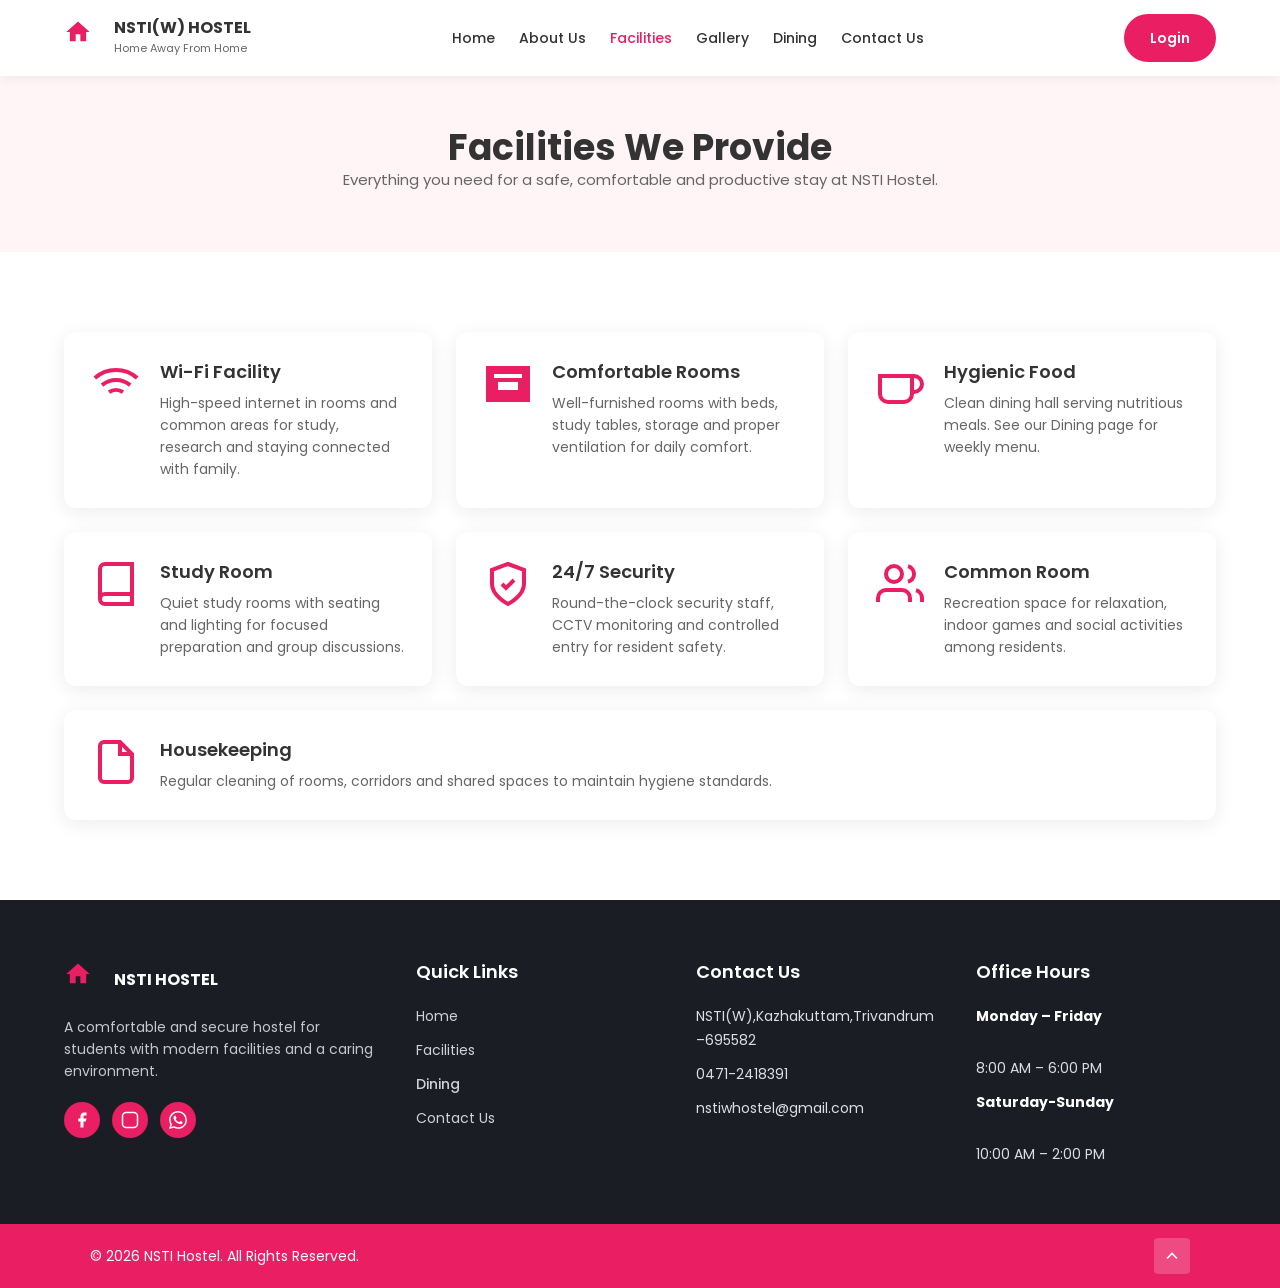
<file: facilities.html>
<!DOCTYPE html>
<html lang="en">
<head>
  <meta charset="UTF-8">
  <meta name="viewport" content="width=device-width, initial-scale=1.0">
  <title>Facilities — NSTI(W) Hostel</title>
  <link rel="icon" type="image/png" href="images/favicon.png">
  <link rel="preconnect" href="https://fonts.googleapis.com">
  <link rel="preconnect" href="https://fonts.gstatic.com" crossorigin>
  <link href="https://fonts.googleapis.com/css2?family=Poppins:wght@400;500;600;700&display=swap" rel="stylesheet">
  <link rel="stylesheet" href="style/styles.css">
</head>
<body>

  <header class="header">
    <div class="container header-row">
      <a href="index.html" class="logo">
        <span class="logo-icon"><svg viewBox="0 0 24 24" fill="currentColor"><path d="M10 20v-6h4v6h5v-8h3L12 3 2 12h3v8z"/></svg></span>
        <span class="logo-text"><strong>NSTI(W) HOSTEL</strong><small>Home Away From Home</small></span>
      </a>
      <input type="checkbox" id="menu-check" class="menu-check">
      <label for="menu-check" class="menu-btn" aria-label="Toggle menu"><span></span><span></span><span></span></label>
      <nav class="nav">
        <a href="index.html" class="nav-link">Home</a>
        <a href="index.html#about" class="nav-link">About Us</a>
        <a href="facilities.html" class="nav-link active">Facilities</a>
        <a href="index.html#gallery" class="nav-link">Gallery</a>
         <a href="dining.html" class="nav-link">Dining</a>

        <a href="contact.html" class="nav-link">Contact Us</a>
      </nav>
      <a href="#" class="btn btn-pink btn-login">Login</a>
    </div>
  </header>

  <section class="page-banner">
    <div class="container">
      
      <h1 class="title">Facilities We Provide</h1>
      <p class="text">Everything you need for a safe, comfortable and productive stay at NSTI Hostel.</p>
    </div>
  </section>

  <section class="section">
    <div class="container">
      <div class="detail-row">
        <div class="detail-card">
          <span class="card-icon"><svg viewBox="0 0 24 24" fill="none" stroke="currentColor" stroke-width="2"><path d="M5 12.55a11 11 0 0 1 14.08 0M1.42 9a16 16 0 0 1 21.16 0M8.53 16.11a6 6 0 0 1 6.95 0M12 20h.01"/></svg></span>
          <div>
            <h3>Wi-Fi Facility</h3>
            <p>High-speed internet in rooms and common areas for study, research and staying connected with family.</p>
          </div>
        </div>
        <div class="detail-card">
          <span class="card-icon"><svg viewBox="0 0 24 24" fill="none" stroke="currentColor" stroke-width="2"><path d="M2 4v16h20V4H2zm2 2h16v12H4V6z"/><path d="M6 10h12v6H6z"/></svg></span>
          <div>
            <h3>Comfortable Rooms</h3>
            <p>Well-furnished rooms with beds, study tables, storage and proper ventilation for daily comfort.</p>
          </div>
        </div>
        <div class="detail-card">
          <span class="card-icon"><svg viewBox="0 0 24 24" fill="none" stroke="currentColor" stroke-width="2"><path d="M18 8h1a4 4 0 0 1 0 8h-1M2 8h16v9a4 4 0 0 1-4 4H6a4 4 0 0 1-4-4V8z"/></svg></span>
          <div>
            <h3>Hygienic Food</h3>
            <p>Clean dining hall serving nutritious meals. See our Dining page for weekly menu.</p>
          </div>
        </div>
        <div class="detail-card">
          <span class="card-icon"><svg viewBox="0 0 24 24" fill="none" stroke="currentColor" stroke-width="2"><path d="M4 19.5A2.5 2.5 0 0 1 6.5 17H20"/><path d="M6.5 2H20v20H6.5A2.5 2.5 0 0 1 4 19.5v-15A2.5 2.5 0 0 1 6.5 2z"/></svg></span>
          <div>
            <h3>Study Room</h3>
            <p>Quiet study rooms with seating and lighting for focused preparation and group discussions.</p>
          </div>
        </div>
        <div class="detail-card">
          <span class="card-icon"><svg viewBox="0 0 24 24" fill="none" stroke="currentColor" stroke-width="2"><path d="M12 22s8-4 8-10V5l-8-3-8 3v7c0 6 8 10 8 10z"/><path d="m9 12 2 2 4-4"/></svg></span>
          <div>
            <h3>24/7 Security</h3>
            <p>Round-the-clock security staff, CCTV monitoring and controlled entry for resident safety.</p>
          </div>
        </div>
        
        <div class="detail-card">
          <span class="card-icon"><svg viewBox="0 0 24 24" fill="none" stroke="currentColor" stroke-width="2"><path d="M17 21v-2a4 4 0 0 0-4-4H5a4 4 0 0 0-4 4v2"/><circle cx="9" cy="7" r="4"/><path d="M23 21v-2a4 4 0 0 0-3-3.87M16 3.13a4 4 0 0 1 0 7.75"/></svg></span>
          <div>
            <h3>Common Room</h3>
            <p>Recreation space for relaxation, indoor games and social activities among residents.</p>
          </div>
        </div>
        <div class="detail-card">
      
          <span class="card-icon"><svg viewBox="0 0 24 24" fill="none" stroke="currentColor" stroke-width="2"><path d="M14 2H6a2 2 0 0 0-2 2v16a2 2 0 0 0 2 2h12a2 2 0 0 0 2-2V8z"/><polyline points="14 2 14 8 20 8"/></svg></span>
          <div> 
            <h3>Housekeeping</h3>
            <p>Regular cleaning of rooms, corridors and shared spaces to maintain hygiene standards.</p>
          </div>
        </div>
     
      </div>
    </div>
  </section>

  <footer class="footer">
    <div class="container footer-row">
      <div class="footer-col wide">
        <a href="index.html" class="logo">
          <span class="logo-icon"><svg viewBox="0 0 24 24" fill="currentColor"><path d="M10 20v-6h4v6h5v-8h3L12 3 2 12h3v8z"/></svg></span>
          <span class="logo-text"><strong>NSTI HOSTEL</strong></span>
        </a>
        <p class="footer-text">A comfortable and secure hostel for students with modern facilities and a caring environment.</p>
        <div class="social-row">
          <a href="#" class="social-link" aria-label="Facebook"><svg viewBox="0 0 24 24" fill="currentColor"><path d="M18 2h-3a5 5 0 0 0-5 5v3H7v4h3v8h4v-8h3l1-4h-4V7a1 1 0 0 1 1-1h3z"/></svg></a>
          <a href="#" class="social-link" aria-label="Instagram"><svg viewBox="0 0 24 24" fill="none" stroke="currentColor" stroke-width="2"><rect x="2" y="2" width="20" height="20" rx="5"/></svg></a>
          <a href="#" class="social-link" aria-label="WhatsApp"><svg viewBox="0 0 24 24" fill="currentColor"><path d="M17.472 14.382c-.297-.149-1.758-.867-2.03-.967-.273-.099-.471-.148-.67.15-.197.297-.767.966-.94 1.164-.173.199-.347.223-.644.075-.297-.15-1.255-.463-2.39-1.475-.883-.788-1.48-1.761-1.653-2.059-.173-.297-.018-.458.13-.606.134-.133.298-.347.446-.52.149-.174.198-.298.298-.497.099-.198.05-.371-.025-.52-.075-.149-.669-1.612-.916-2.207-.242-.579-.487-.5-.669-.51-.173-.008-.371-.01-.57-.01-.198 0-.52.074-.792.372-.272.297-1.04 1.016-1.04 2.479 0 1.462 1.065 2.875 1.213 3.074.149.198 2.096 3.2 5.077 4.487.709.306 1.262.489 1.694.625.712.227 1.36.195 1.871.118.571-.085 1.758-.719 2.006-1.413.248-.694.248-1.289.173-1.413-.074-.124-.272-.198-.57-.347m-5.421 7.403h-.004a9.87 9.87 0 0 1-5.031-1.378l-.361-.214-3.741.982.998-3.648-.235-.374a9.86 9.86 0 0 1-1.51-5.26c.001-5.45 4.436-9.884 9.888-9.884 2.64 0 5.122 1.03 6.988 2.898a9.825 9.825 0 0 1 2.893 6.994c-.003 5.45-4.435 9.884-9.885 9.884m8.413-18.297A11.815 11.815 0 0 0 12.05 0C5.495 0 .16 5.335.157 11.892c0 2.096.547 4.142 1.588 5.945L.057 24l6.305-1.654a11.882 11.882 0 0 0 5.683 1.448h.005c6.554 0 11.89-5.335 11.893-11.893a11.821 11.821 0 0 0-3.48-8.413z"/></svg></a>
        </div>
      </div>
      <div class="footer-col">
        <h3 class="footer-title">Quick Links</h3>
        <ul class="footer-list">
          <li><a href="index.html">Home</a></li>
          <li><a href="facilities.html">Facilities</a></li>
           <li><a href="dining.html" class="nav-link">Dining</a></li>

          <li><a href="contact.html">Contact Us</a></li>
        </ul>
      </div>
      <div class="footer-col">
        <h3 class="footer-title">Contact Us</h3>
        <ul class="footer-list">
          <li>NSTI(W),Kazhakuttam,Trivandrum –695582</li>
          <li>0471-2418391</li>
          <li>nstiwhostel@gmail.com</li>
        </ul>
      </div>
      <div class="footer-col">
        <h3 class="footer-title">Office Hours</h3>
        <ul class="footer-list">
          <li><strong>Monday – Friday</strong><br>8:00 AM – 6:00 PM</li>
          <li><strong>Saturday-Sunday</strong><br>10:00 AM – 2:00 PM</li>
        </ul>
      </div>
    </div>
    <div class="footer-bar">
      <div class="container bar-row">
        <p>© 2026 NSTI Hostel. All Rights Reserved.</p>
        <a href="#" class="top-btn" aria-label="Back to top"><svg viewBox="0 0 24 24" fill="none" stroke="currentColor" stroke-width="2"><polyline points="18 15 12 9 6 15"/></svg></a>
      </div>
    </div>
  </footer>

</body>
</html>
</file>
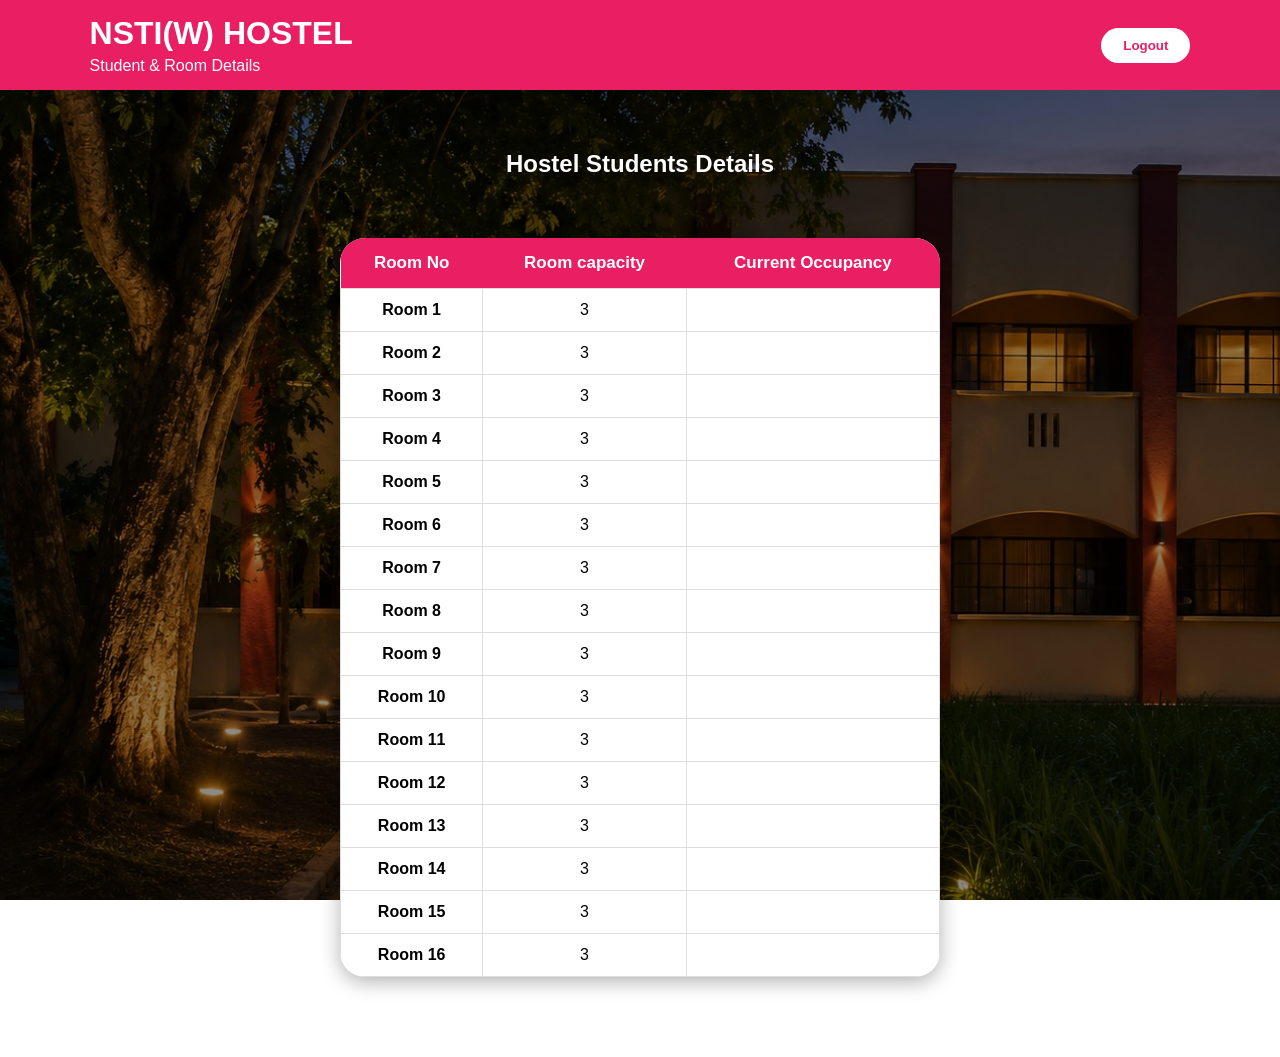
<file: students.html>
<!DOCTYPE html>
<html lang="en">
<head>
    <meta charset="UTF-8">
    <meta name="viewport" content="width=device-width, initial-scale=1.0">

    <title>NSTI Hostel - Students Details</title>

    <link rel="stylesheet" href="style/student.css">
</head>

<body>

<header>
    <div>
        <h1>NSTI(W) HOSTEL</h1>
        <p>Student & Room Details</p>
    </div>

    <button onclick="logout()">Logout</button>
</header>

<main>

    <h2>Hostel Students Details</h2>

    <div class="room-container">

        <div class="room-container">

    <table>
        <tr>
            <th>Room No</th>
            <th>Room capacity</th>
            <th>Current Occupancy</th>
           
        </tr>

        <tr><td><b>Room 1</b></td><td>3</td><td></td></tr>
        <tr><td><b>Room 2</b></td><td>3</td><td></td></tr>
        <tr><td><b>Room 3</b></td><td>3</td><td></td></tr>
        <tr><td><b>Room 4</b></td><td>3</td><td></td></tr>
        <tr><td><b>Room 5</b></td><td>3</td><td></td></tr>
        <tr><td><b>Room 6</b></td><td>3</td><td></td></tr>
        <tr><td><b>Room 7</b></td><td>3</td><td></td></tr>
        <tr><td><b>Room 8</b></td><td>3</td><td></td></tr>
        <tr><td><b>Room 9</b></td><td>3</td><td></td></tr>
        <tr><td><b>Room 10</b></td><td>3</td><td></td></tr>
        <tr><td><b>Room 11</b></td><td>3</td><td></td></tr>
        <tr><td><b>Room 12</b></td><td>3</td><td></td></tr>
        <tr><td><b>Room 13</b></td><td>3</td><td></td></tr>
        <tr><td><b>Room 14</b></td><td>3</td><td></td></tr>
        <tr><td><b>Room 15</b></td><td>3</td><td></td></tr>
        <tr><td><b>Room 16</b></td><td>3</td><td></td></tr>

    </table>

</div>

    </div>

</main>

<script>
function logout() {
    alert("Logged Out Successfully!");
    window.location.href = "index.html";
}
</script>

</body>
</html>
</file>
<file: style/student.css>
* {
    box-sizing: border-box;
}

body {
    margin: 0;
    font-family: 'Poppins', Arial, sans-serif;

    background: linear-gradient(
        rgba(0, 0, 0, 0.45),
        rgba(0, 0, 0, 0.45)
    ),
    url("../images/front1.jpg");

    background-size: cover;
    background-position: center;
    background-attachment: fixed;
    min-height: 100vh;
}

/* Header */
header {
    background: #e91e63;
    color: white;
    padding: 15px 7%;
    display: flex;
    justify-content: space-between;
    align-items: center;
}

header h1 {
    margin: 0;
}

header p {
    margin: 5px 0 0;
}

/* Logout Button */
header button {
    background: white;
    color: #e91e63;
    border: none;
    padding: 10px 22px;
    border-radius: 25px;
    font-weight: bold;
    cursor: pointer;
}

/* Main */
main {
    min-height: 80vh;
    padding: 40px;
}

/* Title */
main h2 {
    text-align: center;
    color: white;
    margin-top: 20px;
}

/* Students details*/
 .room-container {
    width: 100%;
    display: flex;
    justify-content: center;
    padding: 20px;
}

table {
    width: 600px;
    max-width: 100%;
    border-collapse: collapse;
    background: white;
    box-shadow: 0 5px 20px rgba(0,0,0,0.3);
    border-radius: 25px;
    overflow: hidden;
}

th {
    background: #e91e63;
    color: white;
    padding: 15px;
    font-size: 17px;
}

td {
    padding: 12px;
    text-align: center;
    border: 1px solid #ddd;
}

tr:hover {
    background: #fff0f5;
}
.room-container {
    width: 100%;
    min-height: 400px;
}
</file>
<file: style/styles.css>
/* Normalize */
*,
*::before,
*::after {
  box-sizing: border-box;
}

html {
  line-height: 1.15;
  scroll-behavior: smooth;
}

body {
  margin: 0;
}

main {
  display: block;
}

h1, h2, h3, h4, p {
  margin: 0;
}

ul {
  margin: 0;
  padding: 0;
  list-style: none;
}

a {
  background-color: transparent;
  text-decoration: none;
  color: inherit;
}

img {
  border-style: none;
  max-width: 100%;
  display: block;
}

button,
input,
textarea {
  font-family: inherit;
  font-size: 100%;
  line-height: 1.15;
  margin: 0;
}

button {
  overflow: visible;
}

button,
input {
  overflow: visible;
}

textarea {
  overflow: auto;
  resize: vertical;
}

/* Base */
body {
  font-family: "Poppins", Arial, sans-serif;
  font-size: 16px;
  color: #333333;
  line-height: 24px;
  background: #ffffff;
}

.container {
  width: 1200px;
  max-width: 1200px;
  margin: 0 auto;
  padding: 0 24px;
}

/* Buttons */
.btn {
  display: inline-block;
  padding: 12px 28px;
  font-size: 15px;
  font-weight: 600;
  border-radius: 50px;
  border: 2px solid transparent;
  cursor: pointer;
}

.btn-pink {
  background: #e91e63;
  color: #ffffff;
  border-color: #e91e63;
}

.btn-pink:hover {
  background: #c2185b;
  border-color: #c2185b;
}

.btn-border {
  background: #ffffff;
  color: #e91e63;
  border-color: #e91e63;
}

.btn-white {
  background: transparent;
  color: #ffffff;
  border-color: #ffffff;
}

.btn-login {
  padding: 10px 24px;
  font-size: 14px;
}

/* Header */
.header {
  position: sticky;
  top: 0;
  background: #ffffff;
  box-shadow: 0 2px 12px rgba(0, 0, 0, 0.06);
  z-index: 100;
}

.header-row {
  display: flex;
  flex-wrap: wrap;
  align-items: center;
  justify-content: space-between;
  gap: 16px;
  padding: 14px 24px;
  min-height: 72px;
}

.logo {
  display: flex;
  align-items: center;
  gap: 10px;
}

.logo-icon {
  width: 40px;
  height: 40px;
  color: #e91e63;
}

.logo-icon svg {
  width: 28px;
  height: 28px;
}

.logo-text {
  display: flex;
  flex-direction: column;
  line-height: 20px;
}

.logo-text strong {
  font-size: 16px;
  font-weight: 700;
  color: #333333;
}

.logo-text small {
  font-size: 11px;
  color: #666666;
}

.menu-check {
  display: none;
}

.menu-btn {
  display: none;
  flex-direction: column;
  gap: 5px;
  cursor: pointer;
  padding: 8px;
}

.menu-btn span {
  display: block;
  width: 24px;
  height: 2px;
  background: #333333;
  border-radius: 2px;
}

.nav {
  display: flex;
  flex-wrap: wrap;
  align-items: center;
  gap: 24px;
}

.nav-link {
  font-size: 14px;
  font-weight: 500;
  color: #333333;
}

.nav-link:hover,
.nav-link.active {
  color: #e91e63;
}

/* Hero */
.hero {
  position: relative;
  min-height: 520px;
  display: flex;
  align-items: center;
  background-image:url("../images/hostel2.jpg");
  background-size: cover;
  background-position: center;
}

.hero-overlay {
  position: absolute;
  top: 0;
  left: 0;
  width: 100%;
  height: 100%;
  background: linear-gradient(to right, rgba(0, 0, 0, 0.65), rgba(0, 0, 0, 0.2));
}

.hero-box {
  position: relative;
  z-index: 1;
  padding: 80px 24px;
  max-width: 640px;
}

.hero-title {
  font-size: 64px;
  font-weight: 700;
  color: #ffffff;
  line-height: 70px;
  margin-bottom: 8px;
}

.hero-text {
  font-size: 16px;
  color: #ffffff;
  margin-bottom: 32px;
  max-width: 480px;
}

.hero-btns {
  display: flex;
  flex-wrap: wrap;
  gap: 16px;
}

/* Page banner (inner pages) */
.page-banner {
  background: #fff5f7;
  padding: 60px 0;
  text-align: center;
}

.page-banner .title {
  margin-bottom: 8px;
}

.page-banner .text {
  max-width: 600px;
  margin: 0 auto;
}

/* Sections */
.section {
  padding: 80px 0;
}

.section-pink {
  background: #fff5f7;
}
.dark-pink {
  background-color: #ffe6e6 !important;
}

.label {
  font-size: 13px;
  font-weight: 600;
  letter-spacing: 2px;
  color: #e91e63;
  text-transform: uppercase;
  margin-bottom: 8px;
}

.title {
  font-size: 36px;
  font-weight: 700;
  color: #333333;
  margin-bottom: 16px;
}

.pink-line {
  display: block;
  width: 50px;
  height: 3px;
  background: #e91e63;
  margin-bottom: 20px;
}

.pink-line.center {
  margin: 12px auto 0;
}

.center-head {
  text-align: center;
  margin-bottom: 48px;
}

.center-btn {
  display: flex;
  justify-content: center;
  margin-top: 40px;
}

.text {
  font-size: 15px;
  color: #666666;
  margin-bottom: 28px;
}

.link-pink {
  color: #e91e63;
}

.text-gap {
  margin-top: 24px;
}

/* About */
.row {
  display: flex;
  flex-wrap: wrap;
  align-items: center;
  gap: 48px;
}

.col-text {
  flex: 1;
  min-width: 300px;
}

.col-img {
  flex: 1;
  min-width: 300px;
}

.rounded-img {
  width: 100%;
  border-radius: 12px;
  box-shadow: 0 4px 20px rgba(0, 0, 0, 0.08);
  height: 360px;
  object-fit: cover;
}

/* Cards */
.card-row {
  display: flex;
  flex-wrap: wrap;
  justify-content: center;
  gap: 24px;
}

.card {
  width: 180px;
  background: #ffffff;
  border-radius: 12px;
  box-shadow: 0 4px 20px rgba(0, 0, 0, 0.08);
  padding: 32px 20px;
  text-align: center;
  display: flex;
  flex-direction: column;
  align-items: center;
  gap: 16px;
}

.card-icon {
  width: 48px;
  height: 48px;
  color: #e91e63;
}

.card-icon svg {
  width: 48px;
  height: 48px;
}

.card h3 {
  font-size: 14px;
  font-weight: 600;
  color: #333333;
}

/* Facility detail (facilities page) */
.detail-row {
  display: flex;
  flex-wrap: wrap;
  gap: 24px;
}

.detail-card {
  flex: 1;
  min-width: 280px;
  background: #ffffff;
  border-radius: 12px;
  box-shadow: 0 4px 20px rgba(0, 0, 0, 0.08);
  padding: 28px;
  display: flex;
  gap: 20px;
  align-items: flex-start;
}

.detail-card .card-icon {
  flex-shrink: 0;
}

.detail-card h3 {
  font-size: 18px;
  font-weight: 600;
  color: #333333;
  margin-bottom: 8px;
}

.detail-card p {
  font-size: 14px;
  color: #666666;
  line-height: 22px;
}

/* Dining weekly menu */
.menu-grid {
  display: flex;
  flex-wrap: wrap;
  justify-content: center;
  gap: 28px;
}

.menu-day {
  width: 340px;
  background: #ffffff;
  border-radius: 16px;
  overflow: hidden;
  box-shadow: 0 8px 24px rgba(0, 0, 0, 0.08);
  border: 1px solid #f5e8ec;
  transition: transform 0.2s, box-shadow 0.2s;
}

.menu-day:hover {
  transform: translateY(-6px);
  box-shadow: 0 14px 32px rgba(233, 30, 99, 0.15);
}

.menu-day.highlight {
  border: 2px solid #e91e63;
}

.menu-day-img {
  position: relative;
  height: 180px;
  overflow: hidden;
}

.menu-day-img img {
  width: 100%;
  height: 180px;
  object-fit: cover;
}

.menu-day-img::after {
  content: "";
  position: absolute;
  left: 0;
  bottom: 0;
  width: 100%;
  height: 80px;
  background: linear-gradient(to top, rgba(0, 0, 0, 0.55), transparent);
}

.menu-day-badge {
  position: absolute;
  left: 16px;
  bottom: 14px;
  z-index: 1;
  background: #e91e63;
  color: #ffffff;
  font-size: 14px;
  font-weight: 600;
  padding: 6px 14px;
  border-radius: 50px;
}

.menu-day.highlight .menu-day-badge {
  background: #ffffff;
  color: #e91e63;
}

.menu-day-body {
  padding: 20px;
  display: flex;
  flex-direction: column;
  gap: 14px;
}

.menu-meal {
  padding: 12px 14px;
  background: #fff5f7;
  border-radius: 10px;
  border-left: 4px solid #e91e63;
}

.menu-meal p {
  font-size: 14px;
  color: #555555;
  line-height: 22px;
  margin-top: 6px;
}

.meal-tag {
  display: inline-block;
  font-size: 11px;
  font-weight: 600;
  text-transform: uppercase;
  letter-spacing: 1px;
  padding: 4px 10px;
  border-radius: 50px;
  color: #ffffff;
}

.meal-tag.breakfast {
  background: #ff9800;
}

.meal-tag.lunch {
  background: #4caf50;
}

.meal-tag.dinner {
  background: #673ab7;
}

.menu-table-wrap {
  margin-top: 20px;
  overflow-x: auto;
  border-radius: 12px;
  box-shadow: 0 4px 20px rgba(0, 0, 0, 0.08);
}

.menu-table {
  width: 100%;
  min-width: 600px;
  border-collapse: collapse;
  background: #ffffff;
}

.menu-table th,
.menu-table td {
  padding: 16px 20px;
  text-align: left;
  font-size: 14px;
  border-bottom: 1px solid #f0f0f0;
}

.menu-table th {
  background: #e91e63;
  color: #ffffff;
  font-weight: 600;
  font-size: 15px;
}

.menu-table tbody tr:hover {
  background: #fff5f7;
}

.menu-table tbody tr:nth-child(even) {
  background: #fafafa;
}

.menu-table tbody tr:nth-child(even):hover {
  background: #fff5f7;
}

.menu-table td:first-child {
  font-weight: 600;
  color: #e91e63;
  width: 120px;
}

.menu-table tr:last-child td {
  border-bottom: 0;
}

.section-head-gap {
  margin-top: 60px;
}

/* Dining monthly price */
.dining-price-grid {
  display: flex;
  flex-wrap: wrap;
  justify-content: center;
  gap: 28px;
  margin-top: 40px;
}

.dining-price-card {
  width: 320px;
  background: #ffffff;
  border-radius: 16px;
  padding: 28px;
  box-shadow: 0 8px 24px rgba(0, 0, 0, 0.08);
  border: 1px solid #f5e8ec;
  transition: transform 0.2s, box-shadow 0.2s;
}

.dining-price-card:hover {
  transform: translateY(-6px);
  box-shadow: 0 14px 32px rgba(233, 30, 99, 0.15);
}

.dining-price-card h3 {
  font-size: 20px;
  font-weight: 600;
  color: #333333;
  margin: 12px 0 4px;
}

.dining-price-note {
  max-width: 720px;
  margin: 36px auto 0;
  text-align: center;
  font-size: 13px;
  color: #888888;
  line-height: 22px;
}

.text-center-narrow {
  max-width: 700px;
  margin: 0 auto 0 auto;
}

/* Rooms */
.room-grid {
  display: flex;
  flex-wrap: wrap;
  justify-content: center;
  gap: 28px;
}

.room-card {
  width: 360px;
  background: #ffffff;
  border-radius: 16px;
  overflow: hidden;
  box-shadow: 0 8px 24px rgba(0, 0, 0, 0.08);
  border: 1px solid #f5e8ec;
}

.room-card:hover {
  box-shadow: 0 14px 32px rgba(233, 30, 99, 0.15);
}

.room-card img {
  width: 100%;
  height: 220px;
  object-fit: cover;
}

.room-card-body {
  padding: 24px;
}

.room-card h3 {
  font-size: 22px;
  font-weight: 700;
  color: #333333;
  margin-bottom: 8px;
}

.room-rent {
  font-size: 24px;
  font-weight: 700;
  color: #e91e63;
  margin-bottom: 16px;
}

.room-rent span {
  font-size: 14px;
  font-weight: 500;
  color: #666666;
}

.room-details {
  margin-bottom: 20px;
}

.room-details li {
  font-size: 14px;
  color: #666666;
  line-height: 26px;
  padding-left: 18px;
  position: relative;
}

.room-details li::before {
  content: "•";
  position: absolute;
  left: 0;
  color: #e91e63;
  font-weight: 700;
}

.room-badge {
  display: inline-block;
  font-size: 11px;
  font-weight: 600;
  text-transform: uppercase;
  letter-spacing: 1px;
  padding: 4px 12px;
  border-radius: 50px;
  background: #fff5f7;
  color: #e91e63;
  margin-bottom: 12px;
}

.timing-row {
  display: flex;
  flex-wrap: wrap;
  gap: 24px;
  margin-bottom: 40px;
}

.timing-box {
  flex: 1;
  min-width: 200px;
  background: #ffffff;
  border-radius: 12px;
  padding: 24px;
  box-shadow: 0 4px 20px rgba(0, 0, 0, 0.08);
  text-align: center;
}

.timing-box h3 {
  font-size: 18px;
  color: #e91e63;
  margin-bottom: 8px;
}

.timing-box p {
  font-size: 15px;
  color: #666666;
}
.info-item {
  display: flex;
  align-items: flex-start;
  gap: 12px;
  margin-bottom: 20px;
  font-size: 14px;
  color: #666666;
}

.info-icon {
  width: 20px;
  height: 20px;
  color: #e91e63;
  flex-shrink: 0;
  margin-top: 2px;
}

.info-icon svg {
  width: 20px;
  height: 20px;
}

/* Gallery */
.gallery-row {
  display: flex;
  flex-wrap: wrap;
  justify-content: center;
  gap: 20px;
}

.gallery-box {
  width: 220px;
  text-align: center;
}

.gallery-box img {
  width: 220px;
  height: 160px;
  object-fit: cover;
  border-radius: 8px;
  margin-bottom: 10px;
}

.gallery-box figcaption {
  font-size: 14px;
  font-weight: 500;
  color: #666666;
}

/* Footer */
.footer {
  background: #1a1d24;
  color: rgba(255, 255, 255, 0.85);
}

.footer-row {
  display: flex;
  flex-wrap: wrap;
  gap: 40px;
  padding: 60px 24px 48px;
  justify-content: space-between;
}

.footer-col {
  flex: 1;
  min-width: 180px;
}

.footer-col.wide {
  flex: 1.3;
  min-width: 260px;
}

.footer .logo-text strong {
  color: #ffffff;
}

.footer-text {
  font-size: 14px;
  line-height: 22px;
  color: rgba(255, 255, 255, 0.75);
  margin: 16px 0 20px;
}

.footer-title {
  font-size: 18px;
  font-weight: 600;
  color: #ffffff;
  margin-bottom: 20px;
}

.footer-list li {
  margin-bottom: 10px;
  font-size: 14px;
}

.footer-list a {
  color: rgba(255, 255, 255, 0.8);
}

.footer-list a:hover {
  color: #e91e63;
}

.footer-list strong {
  color: #ffffff;
  display: block;
  margin-bottom: 4px;
}

.social-row {
  display: flex;
  gap: 12px;
}

.social-link {
  display: flex;
  align-items: center;
  justify-content: center;
  width: 36px;
  height: 36px;
  border-radius: 50px;
  background: #e91e63;
  color: #ffffff;
}

.social-link svg {
  width: 18px;
  height: 18px;
}


.footer-bar {
  background: #e91e63;
  padding: 14px 0;
width:100%;
display:block;
position:relative;
left:0;
  
}
.location{
width:50%;
text-align:center;
flex-direction:row;
}
.location iframe{
margin:15px auto;
display:block;
}

.bar-row {
  display: flex;
  flex-wrap: wrap;
  align-items: center;
  justify-content: space-between;
  gap: 12px;
  width:100%;
  padding:0 50px;
  margin-left:0 !important
  margin-right:0 !important
  margin-bottom:0 !important

}

.bar-row p {
  flex: 1;
width:100%

  text-align: center;
  font-size: 14px;
  color: #ffffff;
}

.top-btn {
  width: 36px;
  height: 36px;
  background: rgba(255, 255, 255, 0.2);
  border-radius: 4px;
  display: flex;
  align-items: center;
  justify-content: center;
  color: #ffffff;
}

.top-btn svg {
  width: 20px;
  height: 20px;
}

/* Mobile */
@media (max-width: 900px) {
  .container {
    width: 100%;
  }

  .menu-btn {
    display: flex;
    order: 3;
  }

  .btn-login {
    order: 2;
    margin-left: auto;
  }

  .logo {
    order: 1;
  }

  .nav {
    order: 4;
    flex-basis: 100%;
    flex-direction: column;
    align-items: flex-start;
    gap: 12px;
    max-height: 0;
    overflow: hidden;
    opacity: 0;
    padding: 0;
  }

  .menu-check:checked ~ .nav {
    max-height: 400px;
    opacity: 1;
    padding: 16px 0 8px;
  }
}

@media (max-width: 600px) {
  .section {
    padding: 56px 0;
  }

  .hero {
    min-height: 420px;
  }

  .hero-title {
    font-size: 40px;
    line-height: 46px;
  }

  .hero-box {
    padding: 60px 24px;
  }

  .hero-btns {
    flex-direction: column;
  }

  .row {
    flex-direction: column;
  }

  .card {
    width: 160px;
  }

  .gallery-box {
    width: 180px;
  }

  .gallery-box img {
    width: 180px;
  }

  .menu-day {
    width: 100%;
    max-width: 360px;
  }

  .menu-table th,
  .menu-table td {
    padding: 12px 14px;
    font-size: 13px;
  }

  .room-card {
    width: 100%;
    max-width: 360px;
  }
}
</file>
